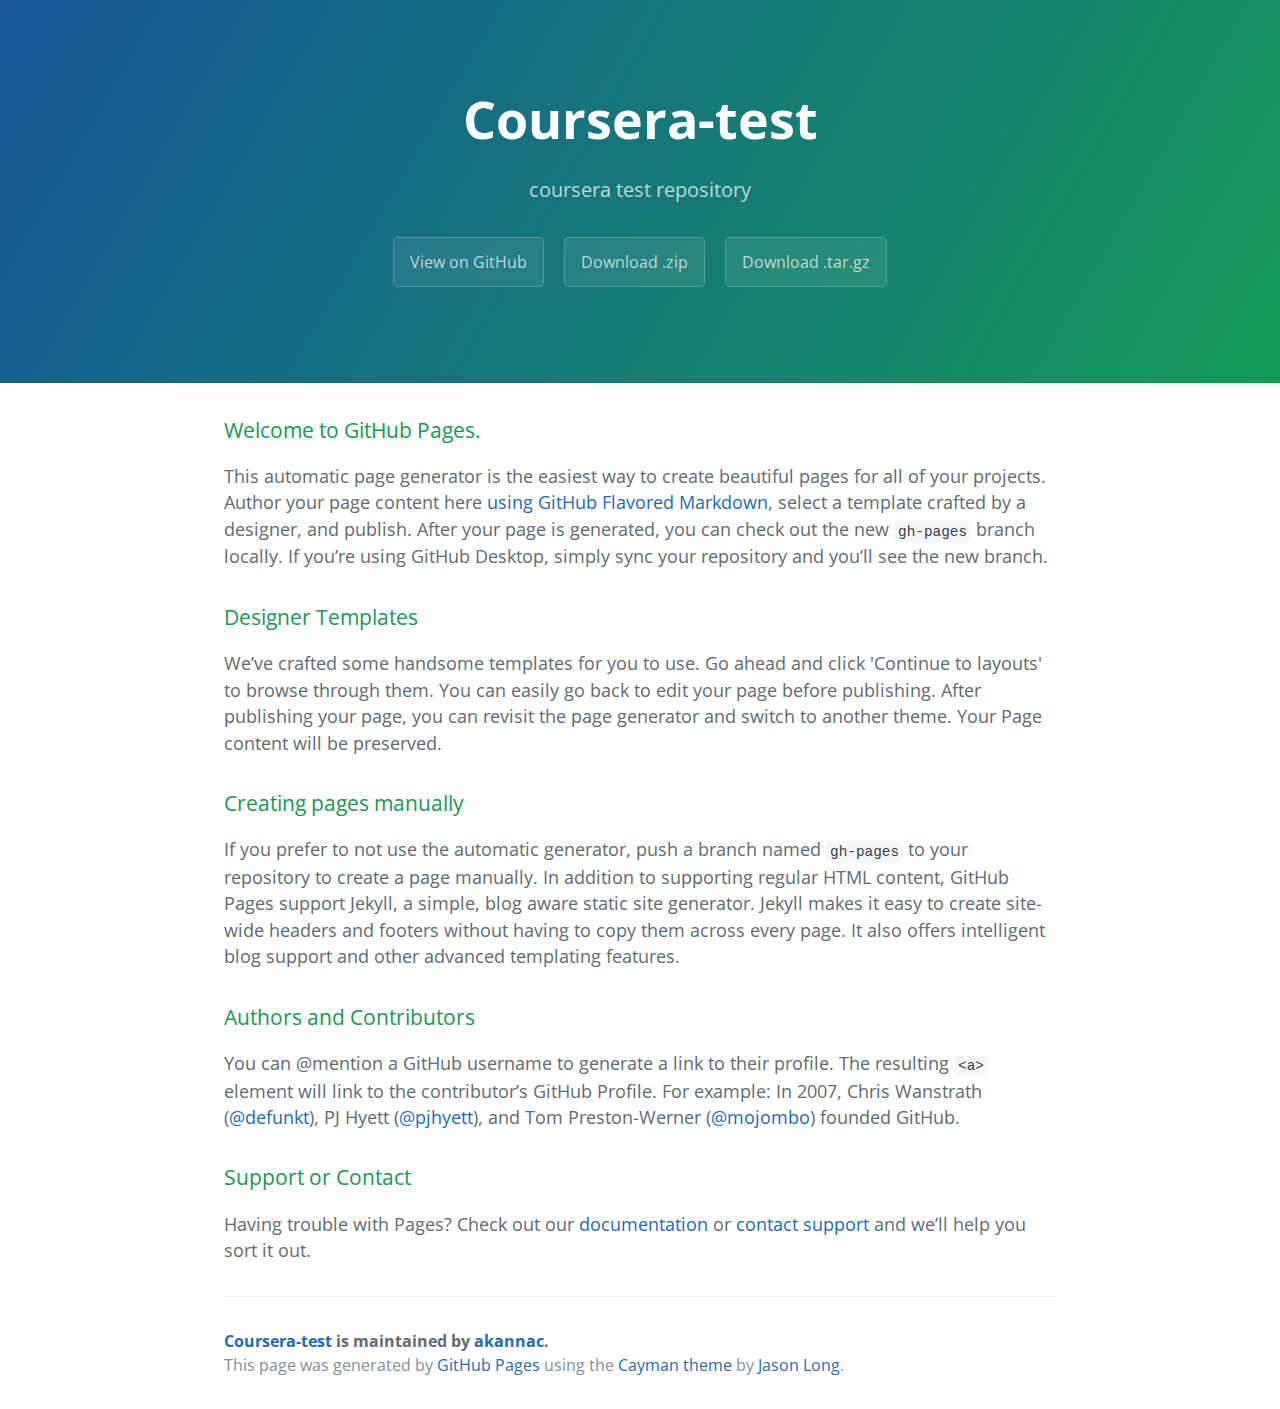
<file: index.html>
<!DOCTYPE html>
<html lang="en-us">
  <head>
    <meta charset="UTF-8">
    <title>Coursera-test by akannac</title>
    <meta name="viewport" content="width=device-width, initial-scale=1">
    <link rel="stylesheet" type="text/css" href="stylesheets/normalize.css" media="screen">
    <link href='https://fonts.googleapis.com/css?family=Open+Sans:400,700' rel='stylesheet' type='text/css'>
    <link rel="stylesheet" type="text/css" href="stylesheets/stylesheet.css" media="screen">
    <link rel="stylesheet" type="text/css" href="stylesheets/github-light.css" media="screen">
  </head>
  <body>
    <section class="page-header">
      <h1 class="project-name">Coursera-test</h1>
      <h2 class="project-tagline">coursera test repository</h2>
      <a href="https://github.com/akannac/coursera-test" class="btn">View on GitHub</a>
      <a href="https://github.com/akannac/coursera-test/zipball/master" class="btn">Download .zip</a>
      <a href="https://github.com/akannac/coursera-test/tarball/master" class="btn">Download .tar.gz</a>
    </section>

    <section class="main-content">
      <h3>
<a id="welcome-to-github-pages" class="anchor" href="#welcome-to-github-pages" aria-hidden="true"><span aria-hidden="true" class="octicon octicon-link"></span></a>Welcome to GitHub Pages.</h3>

<p>This automatic page generator is the easiest way to create beautiful pages for all of your projects. Author your page content here <a href="https://guides.github.com/features/mastering-markdown/">using GitHub Flavored Markdown</a>, select a template crafted by a designer, and publish. After your page is generated, you can check out the new <code>gh-pages</code> branch locally. If you’re using GitHub Desktop, simply sync your repository and you’ll see the new branch.</p>

<h3>
<a id="designer-templates" class="anchor" href="#designer-templates" aria-hidden="true"><span aria-hidden="true" class="octicon octicon-link"></span></a>Designer Templates</h3>

<p>We’ve crafted some handsome templates for you to use. Go ahead and click 'Continue to layouts' to browse through them. You can easily go back to edit your page before publishing. After publishing your page, you can revisit the page generator and switch to another theme. Your Page content will be preserved.</p>

<h3>
<a id="creating-pages-manually" class="anchor" href="#creating-pages-manually" aria-hidden="true"><span aria-hidden="true" class="octicon octicon-link"></span></a>Creating pages manually</h3>

<p>If you prefer to not use the automatic generator, push a branch named <code>gh-pages</code> to your repository to create a page manually. In addition to supporting regular HTML content, GitHub Pages support Jekyll, a simple, blog aware static site generator. Jekyll makes it easy to create site-wide headers and footers without having to copy them across every page. It also offers intelligent blog support and other advanced templating features.</p>

<h3>
<a id="authors-and-contributors" class="anchor" href="#authors-and-contributors" aria-hidden="true"><span aria-hidden="true" class="octicon octicon-link"></span></a>Authors and Contributors</h3>

<p>You can @mention a GitHub username to generate a link to their profile. The resulting <code>&lt;a&gt;</code> element will link to the contributor’s GitHub Profile. For example: In 2007, Chris Wanstrath (<a href="https://github.com/defunkt" class="user-mention">@defunkt</a>), PJ Hyett (<a href="https://github.com/pjhyett" class="user-mention">@pjhyett</a>), and Tom Preston-Werner (<a href="https://github.com/mojombo" class="user-mention">@mojombo</a>) founded GitHub.</p>

<h3>
<a id="support-or-contact" class="anchor" href="#support-or-contact" aria-hidden="true"><span aria-hidden="true" class="octicon octicon-link"></span></a>Support or Contact</h3>

<p>Having trouble with Pages? Check out our <a href="https://help.github.com/pages">documentation</a> or <a href="https://github.com/contact">contact support</a> and we’ll help you sort it out.</p>

      <footer class="site-footer">
        <span class="site-footer-owner"><a href="https://github.com/akannac/coursera-test">Coursera-test</a> is maintained by <a href="https://github.com/akannac">akannac</a>.</span>

        <span class="site-footer-credits">This page was generated by <a href="https://pages.github.com">GitHub Pages</a> using the <a href="https://github.com/jasonlong/cayman-theme">Cayman theme</a> by <a href="https://twitter.com/jasonlong">Jason Long</a>.</span>
      </footer>

    </section>

  
  </body>
</html>
</file>
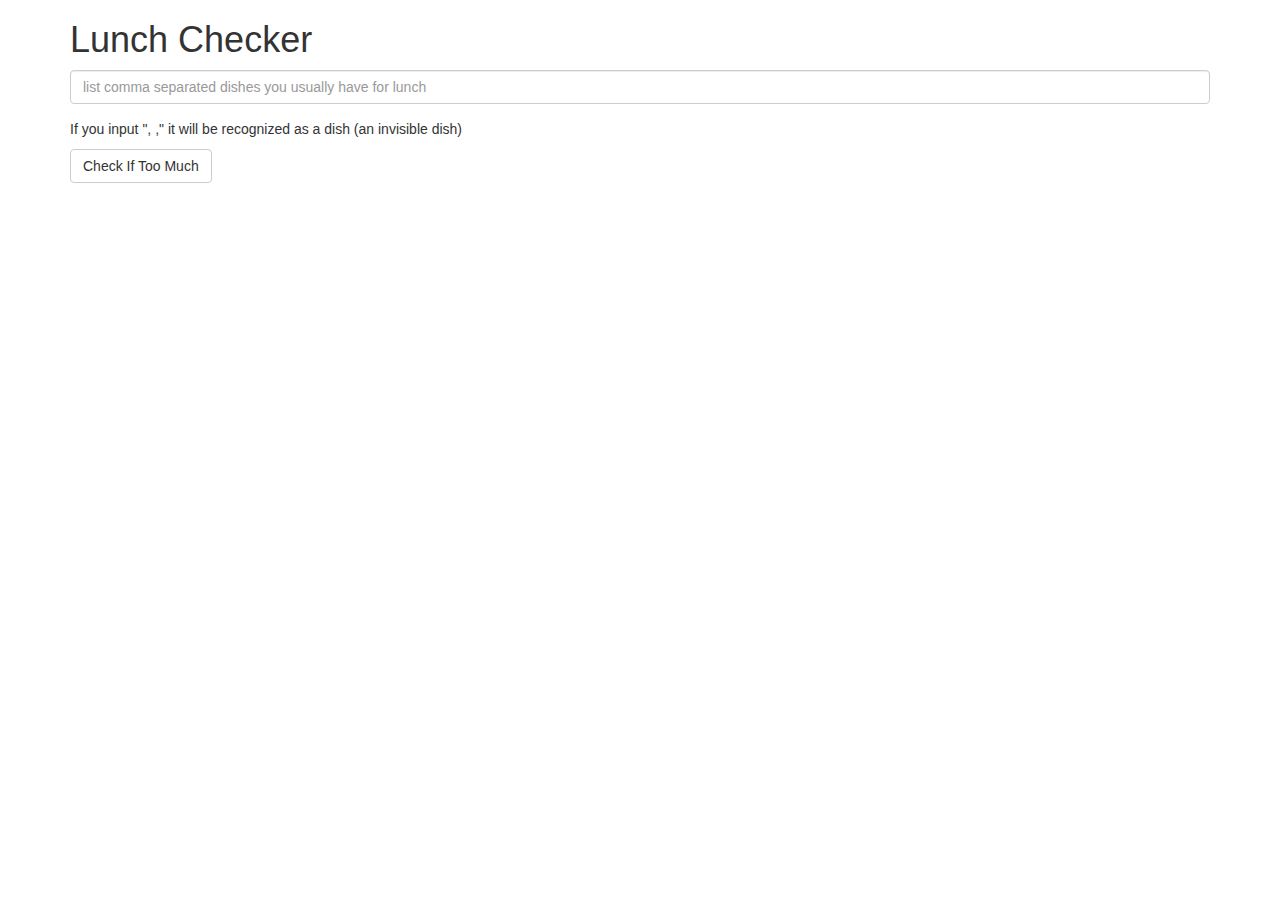
<file: angularJS/assignment1-starter-code/index.html>
<!doctype html>
<html lang="en" ng-app="LunchCheck">
  <head>
    <title>Lunch Checker</title>
    <meta name="viewport" content="width=device-width, initial-scale=1">
    <link rel="stylesheet" href="styles/bootstrap.min.css">
    <style>
      .message { font-size: 1.3em; font-weight: bold; }
    </style>
    <script src="angular.min.js"></script>
    <script src="app.js"></script>
  </head>
<body>
   <div class="container">
     <h1>Lunch Checker</h1>

     <div ng-controller="LunchCheckController">
         <div class="form-group">
             <input id="lunch-menu" type="text"
             placeholder="list comma separated dishes you usually have for lunch"
             class="form-control" ng-model="dishes">
         </div>
         <p>If you input ", ," it will be recognized as a dish (an invisible dish)</p>
         <div class="form-group">
             <button class="btn btn-default" ng-click="checkIfTooMuch()">Check If Too Much</button>
         </div>
         <div class="form-group message">
           {{ message }}
           <!-- Your message can go here. -->
         </div>
   </div>

</body>
</html>
</file>
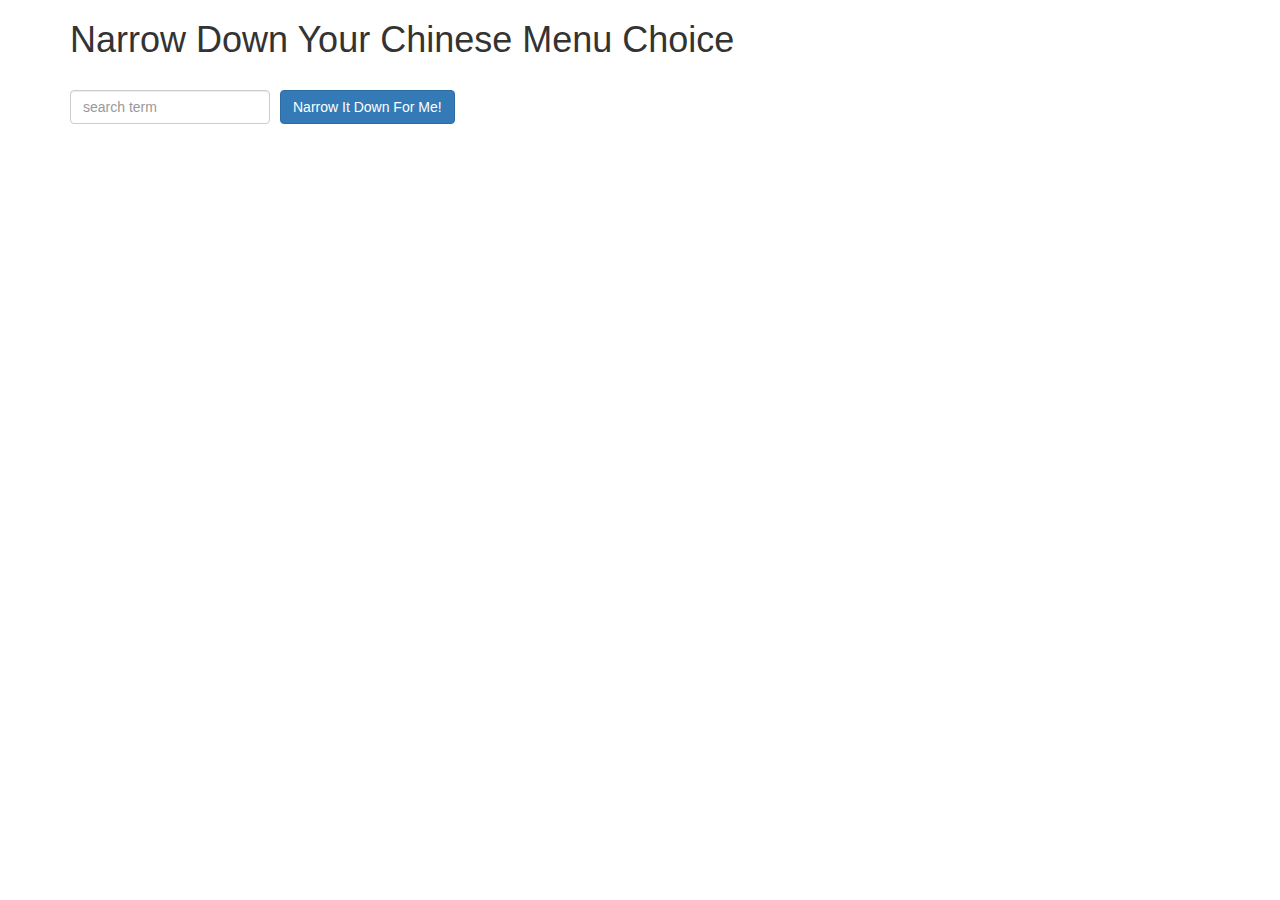
<file: angularJS/assignment3-starter-code/index.html>
<!doctype html>
<html lang="en" ng-app ='NarrowItDownApp'>
  <head>
    <title>Narrow Down Your Menu Choice</title>
    <meta name="viewport" content="width=device-width, initial-scale=1">
    <script src="angular.min.js"></script>
    <script src="app.js"></script>
    <link rel="stylesheet" href="styles/bootstrap.min.css">
    <link rel="stylesheet" href="styles/styles.css">
  </head>
<body>
   <div class="container" ng-controller ='NarrowItDownController as ctrl'>
    <h1>Narrow Down Your Chinese Menu Choice</h1>

    <div class="form-group">
      <input type="text" ng-model='ctrl.searchTerm' placeholder="search term" class="form-control">
    </div>
    <div class="form-group narrow-button">
      <button class="btn btn-primary" ng-click ='ctrl.getItems()'>Narrow It Down For Me!</button>
    </div>

    <!-- Bonus loader (see Bonus section of the assignment) -->
    <items-loader-indicator></items-loader-indicator>

    <!-- found-items should be implemented as a component -->
    <found-items class='list' items="ctrl.found" on-remove="ctrl.removeItem(index)" show-error='ctrl.showError'></found-items>
  </div>

</body>
</html>
</file>
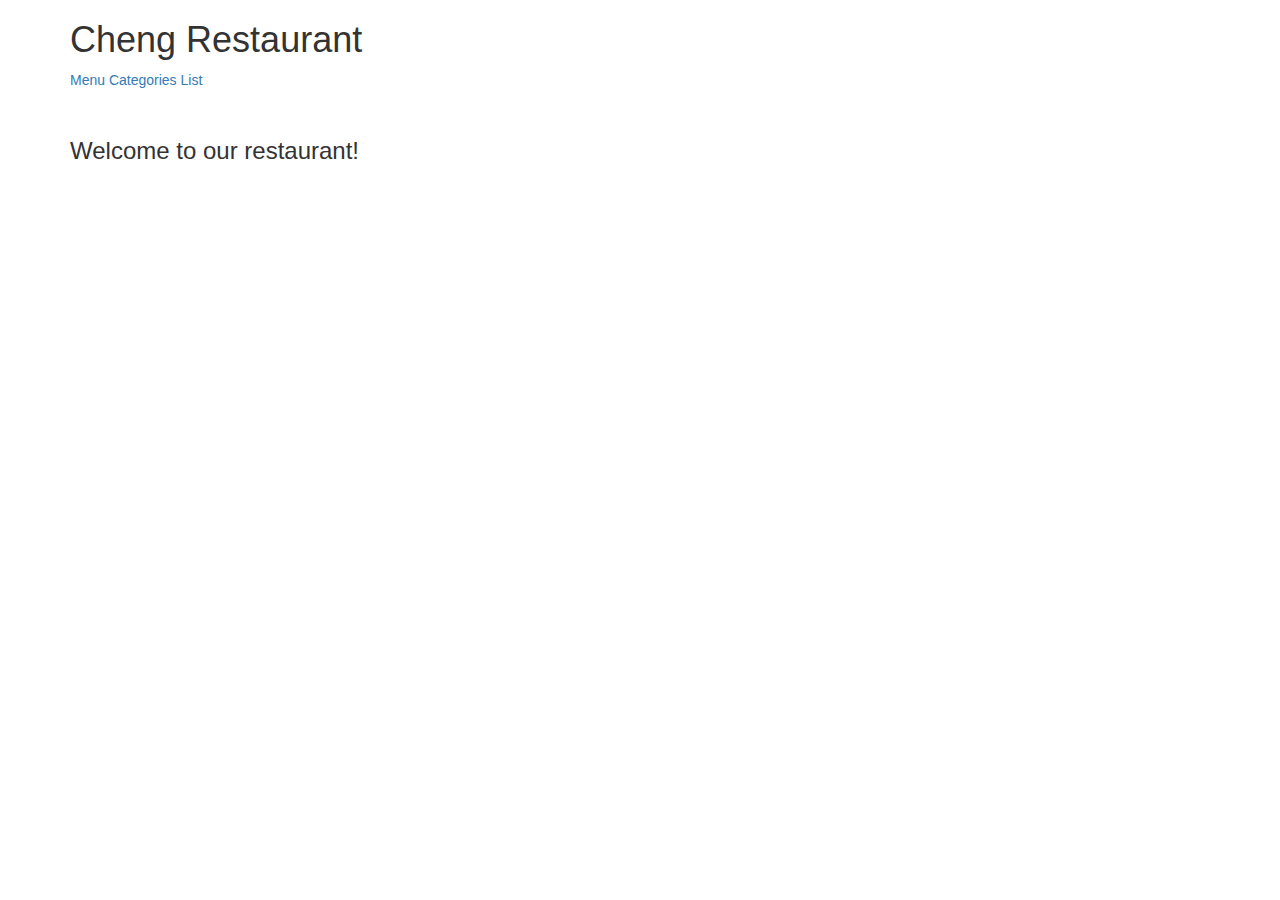
<file: angularJS/assignment4/index.html>
<!DOCTYPE html>
<html lang="en">
<head>
    <meta charset="UTF-8">
    <title>MenuApp</title>
    <link rel="stylesheet" href="css/bootstrap.min.css">
    <link rel="stylesheet" href="css/style.css">
</head>
<body ng-app="MenuApp">
<div class="container">
    <h1>
        Cheng Restaurant
        <loading-spinner></loading-spinner>
    </h1>

    <ui-view></ui-view>

    <!-- Libraries -->
    <script src="lib/angular.min.js"></script>
    <script src="lib/angular-ui-router.min.js"></script>

    <!-- Modules -->
    <script src="src/data.module.js"></script>
    <script src="src/menuapp.module.js"></script>
    <script src="src/spinner/spinner.module.js"></script>

    <!--Artifacts-->
    <script src="src/categories.component.js"></script>
    <script src="src/items.component.js"></script>
    <script src="src/category.controller.js"></script>
    <script src="src/items.controller.js"></script>
    <script src="src/menudata.service.js"></script>
    <script src="src/routes.js"></script>


    <!-- 'Spinner' module artifacts -->
    <script src="src/spinner/loadingspinner.component.js"></script>
</div>
</body>
</html>
</file>
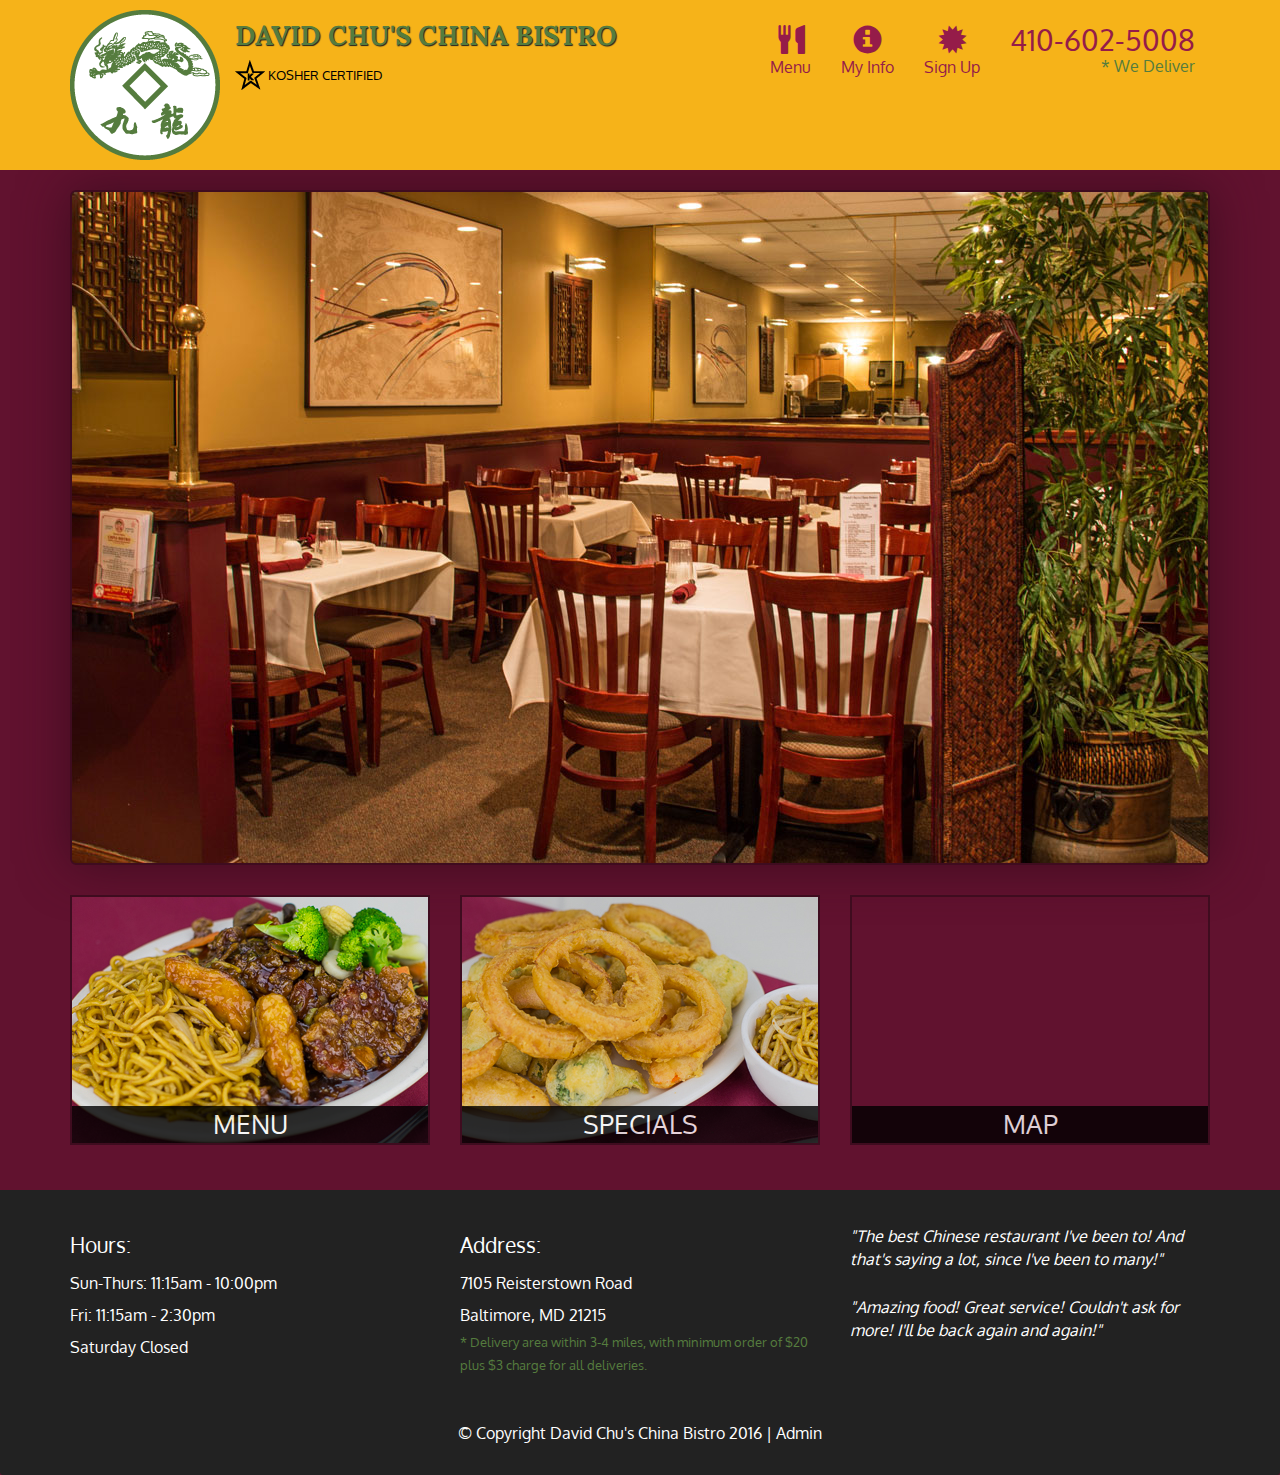
<file: angularJS/assignment5/index.html>
<!DOCTYPE html>
<html lang="en">
  <head>
    <meta charset="utf-8">
    <meta http-equiv="X-UA-Compatible" content="IE=edge">
    <meta name="viewport" content="width=device-width, initial-scale=1">
    <title>David Chu's China Bistro</title>
    <link rel="icon" href="images/restaurant-logo-favicon.png" type="image/png" sizes="16x16">
    <link href='https://fonts.googleapis.com/css?family=Oxygen:400,300,700' rel='stylesheet' type='text/css'>
    <link href='https://fonts.googleapis.com/css?family=Lora' rel='stylesheet' type='text/css'>
    <link rel="stylesheet" href="css/bootstrap.min.css">
    <link rel="stylesheet" href="css/restaurant.css">
    <link rel="stylesheet" href="css/common.css">
  </head>
  <body ng-app="restaurant" ng-strict-di>

    <!-- Fixed position loading indicator -->
    <loading class="loading-indicator"></loading>

    <header>
      <nav id="header-nav" class="navbar navbar-default">
        <div class="container">
          <div class="navbar-header">
            <a href="index.html" class="pull-left visible-md visible-lg">
              <div id="logo-img" alt="Logo image"></div>
            </a>

            <div class="navbar-brand">
              <a href="index.html"><h1>David Chu's China Bistro</h1></a>
              <p>
              <img src="images/star-k-logo.png" alt="Kosher certification">
              <span>Kosher Certified</span>
              </p>
            </div>

            <button id="navbarToggle" type="button" class="navbar-toggle collapsed" data-toggle="collapse" data-target="#collapsable-nav" aria-expanded="false">
              <span class="sr-only">Toggle navigation</span>
              <span class="icon-bar"></span>
              <span class="icon-bar"></span>
              <span class="icon-bar"></span>
            </button>
          </div>

          <div id="collapsable-nav" class="collapse navbar-collapse">
            <ul id="nav-list" class="nav navbar-nav navbar-right">
              <li id="navHomeButton" class="visible-xs">
                <a href="index.html">
                  <span class="glyphicon glyphicon-home"></span> Home</a>
              </li>
              <li id="navMenuButton" ui-sref-active="active">
                <a ui-sref="public.menu">
                  <span class="glyphicon glyphicon-cutlery"></span><br class="hidden-xs"> Menu</a>
              </li>
              <li>
                <a ui-sref="public.myinfo">
                  <span class="glyphicon glyphicon-info-sign"></span><br class="hidden-xs"> My Info</a>
              </li>
              <li>
                <a ui-sref="public.signup">
                  <span class="glyphicon glyphicon-certificate"></span><br class="hidden-xs"> Sign Up</a>
              </li>
              <li id="phone" class="hidden-xs">
                <a href="tel:410-602-5008">
                  <span>410-602-5008</span></a><div>* We Deliver</div>
              </li>
            </ul><!-- #nav-list -->
          </div><!-- .collapse .navbar-collapse -->
        </div><!-- .container -->
      </nav><!-- #header-nav -->
    </header>

    <div id="call-btn" class="visible-xs">
      <a class="btn" href="tel:410-602-5008">
        <span class="glyphicon glyphicon-earphone"></span>
        410-602-5008
      </a>
    </div>
    <div id="xs-deliver" class="text-center visible-xs">* We Deliver</div>

    <ui-view>
      <div class="text-center initial-loading">
        <h2>Loading Site...</h2>
      </div>
    </ui-view>

    <footer class="panel-footer">
      <div class="container">
        <div class="row">
          <section id="hours" class="col-sm-4">
            <span>Hours:</span><br>
            Sun-Thurs: 11:15am - 10:00pm<br>
            Fri: 11:15am - 2:30pm<br>
            Saturday Closed
            <hr class="visible-xs">
          </section>
          <section id="address" class="col-sm-4">
            <span>Address:</span><br>
            7105 Reisterstown Road<br>
            Baltimore, MD 21215
            <p>* Delivery area within 3-4 miles, with minimum order of $20 plus $3 charge for all deliveries.</p>
            <hr class="visible-xs">
          </section>
          <section id="testimonials" class="col-sm-4">
            <p>"The best Chinese restaurant I've been to! And that's saying a lot, since I've been to many!"</p>
            <p>"Amazing food! Great service! Couldn't ask for more! I'll be back again and again!"</p>
          </section>
        </div>
        <div class="text-center">
          &copy; Copyright David Chu's China Bistro 2016 |
          <a ui-sref="admin.auth">Admin</a></div>
      </div>
    </footer>

    <!-- Libs -->
    <script src="lib/jquery-2.1.4.min.js"></script>
    <script src="lib/bootstrap.min.js"></script>
    <script src="lib/angular.min.js"></script>
    <script src="lib/angular-ui-router.min.js"></script>
    <script src="lib/ng-file-upload/ng-file-upload-shim.min.js"></script>
    <script src="lib/ng-file-upload/ng-file-upload.min.js"></script>

    <!-- Main Restaurant Module -->
    <script src="src/restaurant.module.js"></script>

    <!-- Common Module -->
    <script src="src/common/common.module.js"></script>
    <script src="src/common/loading/loading.component.js"></script>
    <script src="src/common/loading/loading.interceptor.js"></script>
    <script src="src/common/menu.service.js"></script>

    <!-- Public Module -->
    <script src="src/public/public.module.js"></script>
    <script src="src/public/public.routes.js"></script>
    <script src="src/public/menu/menu.controller.js"></script>
    <script src="src/public/menu-category/menu-category.component.js"></script>
    <script src="src/public/menu-items/menu-items.controller.js"></script>
    <script src="src/public/menu-item/menu-item.component.js"></script>

    <!-- ADMIN SITE -->
    <!-- <script src="src/admin/admin.module.js"></script>
    <script src="src/admin/admin.routes.js"></script>
    <script src="src/admin/admin-auth/admin-auth.controller.js"></script>
    <script src="src/admin/services/login.service.js"></script>
    <script src="src/admin/services/current-user.service.js"></script>
    <script src="src/admin/services/authredirector.service.js"></script>
    <script src="src/admin/auth.interceptor.js"></script>
    <script src="src/admin/login/login.controller.js"></script>
    <script src="src/admin/category/category-list.component.js"></script>
    <script src="src/admin/category/category-items.controller.js"></script>
    <script src="src/admin/menu-item/menu-item-edit.controller.js"></script>
    <script src="src/admin/menu-item/menu-item-admin.component.js"></script> -->


  </body>

</html>
</file>
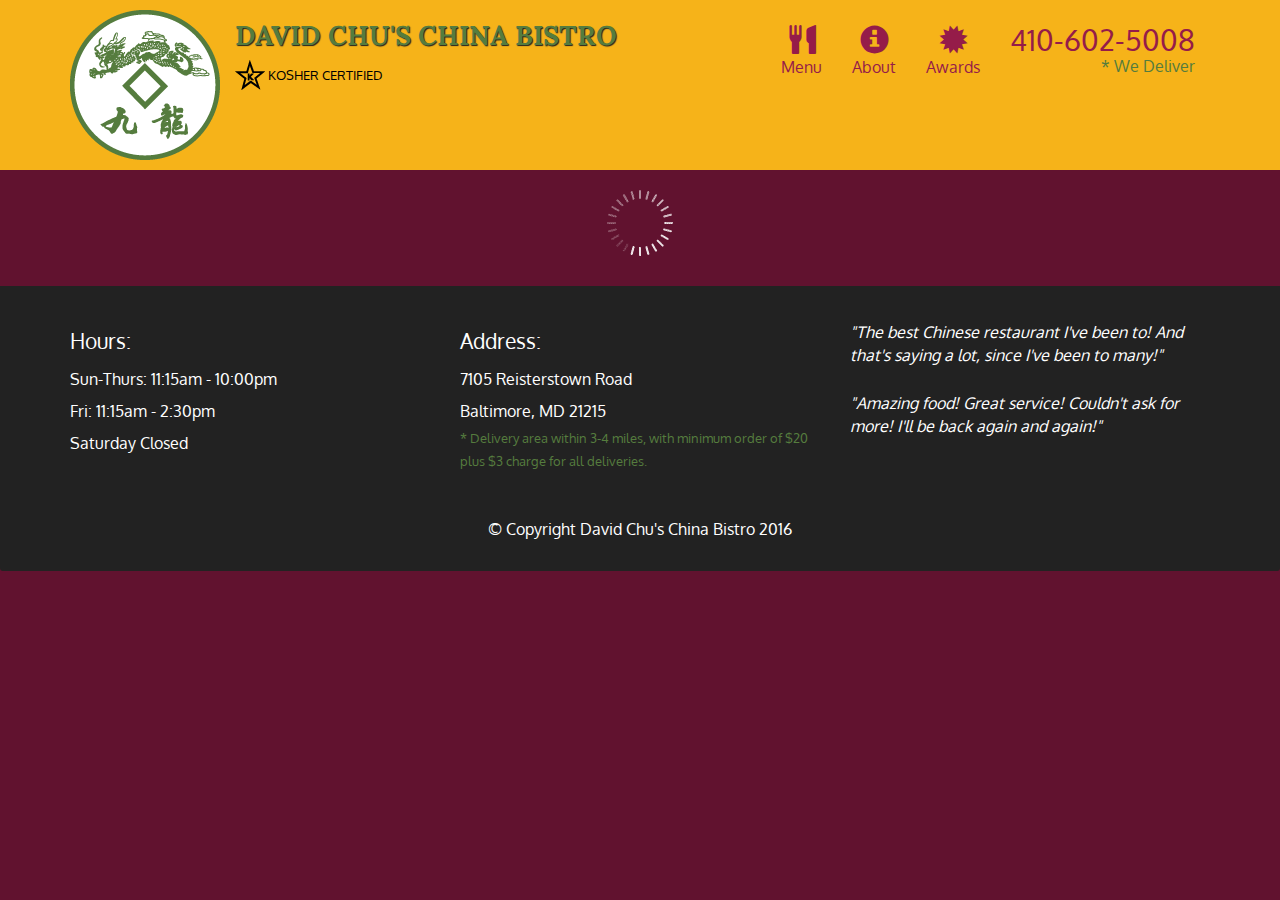
<file: learn/assignment5/index.html>
<!doctype html>
<html lang="en">
  <head>
    <meta charset="utf-8">
    <meta http-equiv="X-UA-Compatible" content="IE=edge">
    <meta name="viewport" content="width=device-width, initial-scale=1">
    <title>David Chu's China Bistro</title>
    <link rel="stylesheet" href="css/bootstrap.min.css">
    <link rel="stylesheet" href="css/styles.css">
    <link href='https://fonts.googleapis.com/css?family=Oxygen:400,300,700' rel='stylesheet' type='text/css'>
    <link href='https://fonts.googleapis.com/css?family=Lora' rel='stylesheet' type='text/css'>
  </head>
<body>
  <header>
    <nav id="header-nav" class="navbar navbar-default">
      <div class="container">
        <div class="navbar-header">
          <a href="index.html" class="pull-left visible-md visible-lg">
            <div id="logo-img" alt="Logo image"></div>
          </a>

          <div class="navbar-brand">
            <a href="index.html"><h1>David Chu's China Bistro</h1></a>
            <p>
              <img src="images/star-k-logo.png" alt="Kosher certification">
              <span>Kosher Certified</span>
            </p>
          </div>

          <button id="navbarToggle" type="button" class="navbar-toggle collapsed" data-toggle="collapse" data-target="#collapsable-nav" aria-expanded="false">
            <span class="sr-only">Toggle navigation</span>
            <span class="icon-bar"></span>
            <span class="icon-bar"></span>
            <span class="icon-bar"></span>
          </button>
        </div>
        
        <div id="collapsable-nav" class="collapse navbar-collapse">
           <ul id="nav-list" class="nav navbar-nav navbar-right">
            <li id="navHomeButton" class="visible-xs active">
              <a href="index.html">
                <span class="glyphicon glyphicon-home"></span> Home</a>
            </li>
            <li id="navMenuButton">
              <a href="#" onclick="$dc.loadMenuCategories();">
                <span class="glyphicon glyphicon-cutlery"></span><br class="hidden-xs"> Menu</a>
            </li>
            <li>
              <a href="#">
                <span class="glyphicon glyphicon-info-sign"></span><br class="hidden-xs"> About</a>
            </li>
            <li>
              <a href="#">
                <span class="glyphicon glyphicon-certificate"></span><br class="hidden-xs"> Awards</a>
            </li>
            <li id="phone" class="hidden-xs">
              <a href="tel:410-602-5008">
                <span>410-602-5008</span></a><div>* We Deliver</div>
            </li>
          </ul><!-- #nav-list -->
        </div><!-- .collapse .navbar-collapse -->
      </div><!-- .container -->
    </nav><!-- #header-nav -->
  </header>

  <div id="call-btn" class="visible-xs">
    <a class="btn" href="tel:410-602-5008">
    <span class="glyphicon glyphicon-earphone"></span>
    410-602-5008
    </a>
  </div>
  <div id="xs-deliver" class="text-center visible-xs">* We Deliver</div>

  <div id="main-content" class="container"></div>

  <footer class="panel-footer">
    <div class="container">
      <div class="row">
        <section id="hours" class="col-sm-4">
          <span>Hours:</span><br>
          Sun-Thurs: 11:15am - 10:00pm<br>
          Fri: 11:15am - 2:30pm<br>
          Saturday Closed
          <hr class="visible-xs">
        </section>
        <section id="address" class="col-sm-4">
          <span>Address:</span><br>
          7105 Reisterstown Road<br>
          Baltimore, MD 21215
          <p>* Delivery area within 3-4 miles, with minimum order of $20 plus $3 charge for all deliveries.</p>
          <hr class="visible-xs">
        </section>
        <section id="testimonials" class="col-sm-4">
          <p>"The best Chinese restaurant I've been to! And that's saying a lot, since I've been to many!"</p>
          <p>"Amazing food! Great service! Couldn't ask for more! I'll be back again and again!"</p>
        </section>
      </div>
      <div class="text-center">&copy; Copyright David Chu's China Bistro 2016</div>
    </div>
  </footer>

  <!-- jQuery (Bootstrap JS plugins depend on it) -->
  <script src="js/jquery-2.1.4.min.js"></script>
  <script src="js/bootstrap.min.js"></script>
  <script src="js/ajax-utils.js"></script>
  <script src="js/script.js"></script>
</body>
</html>
</file>
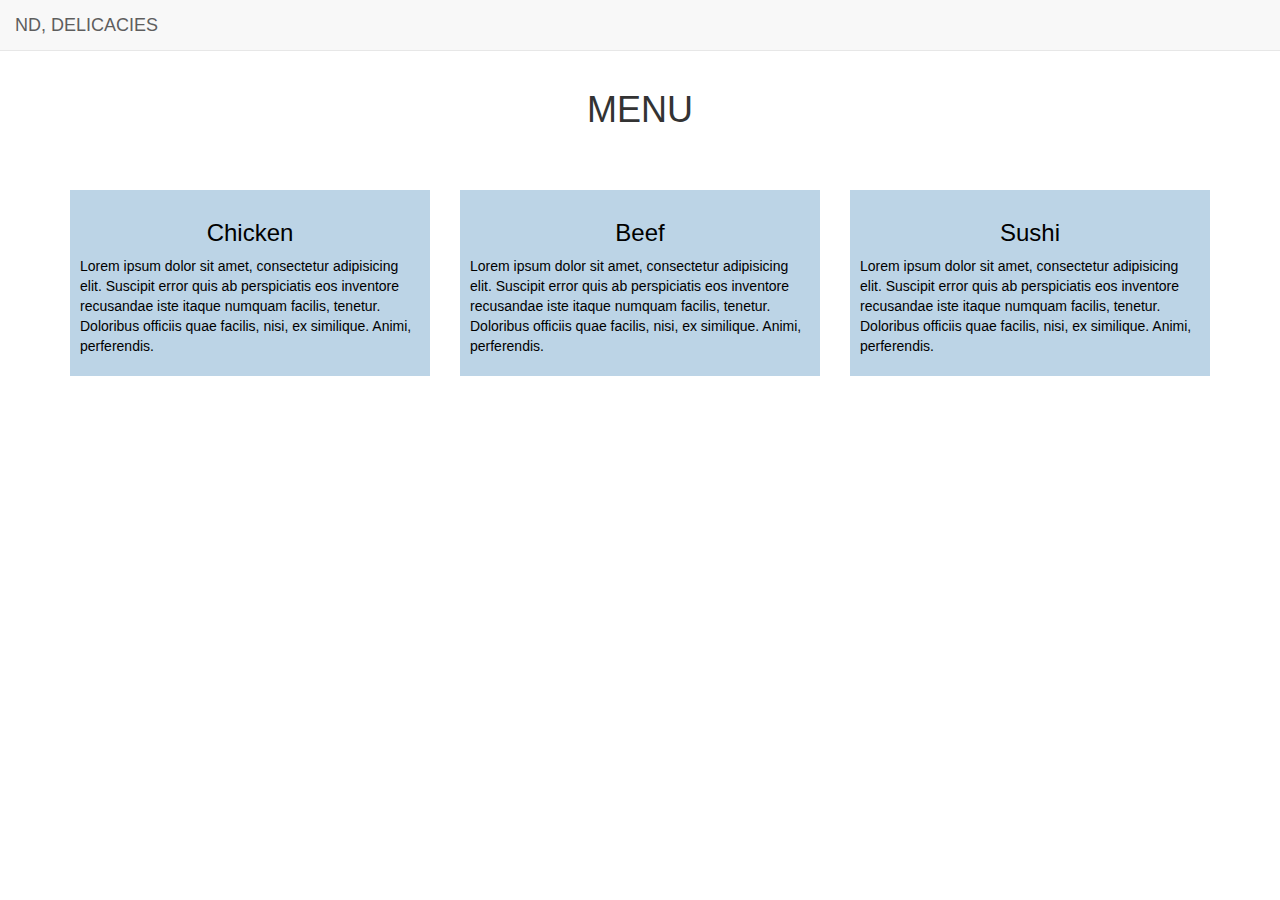
<file: learning/mod3_solution/index.html>
<!DOCTYPE html>
<html lang="en">
  <head>
    <meta charset="utf-8">
    <meta http-equiv="X-UA-Compatible" content="IE=edge">
    <meta name="viewport" content="width=device-width, initial-scale=1">
    <!-- The above 3 meta tags *must* come first in the head; any other head content must come *after* these tags -->
    <title>FOOD RESTURANT</title>

    <!-- Latest compiled and minified CSS -->
    <link rel="stylesheet" href="https://maxcdn.bootstrapcdn.com/bootstrap/3.3.6/css/bootstrap.min.css">
    <link rel="stylesheet" type="text/css" href="css_file/styles.css" media="screen">    
  </head>
  <body>
    <header>
     <nav class="navbar navbar-default navbar-fixed-top">
      <div class="container-fluid">
        <!-- Brand and toggle get grouped for better mobile display -->
        <div class="navbar-header">
          <button type="button" class="navbar-toggle collapsed visible-xs-block" data-toggle="collapse" data-target="#nav-list" aria-expanded="false">
            <span class="sr-only">Menu</span>
            <span class="icon-bar"></span>
            <span class="icon-bar"></span>
            <span class="icon-bar"></span>
          </button>
          <a class="navbar-brand" href="#">ND, DELICACIES</a>
        </div>

        <!-- Collect the nav links, forms, and other content for toggling -->
        <div class="collapse navbar-collapse" id="nav-list">
          <ul class="nav navbar-nav navbar-right visible-xs-block">
            <li><a href="#chicken">Chicken</a></li>
            <li><a href="#beef">Beef</a></li>
            <li><a href="#sushi">Sushi</a></li>
          </ul>
        </div><!-- /.navbar-collapse -->
      </div><!-- /.container-fluid -->
    </nav>
    </header>    
    <div class="container" id='header'>
      <h1 class='text-center'>MENU</h1>
    </div>
    <div class="container" id='chicken'>
      <div class="row">
        <div class="col-md-4 col-sm-6 col-xs-12">
          <div class="card">
            <h3 class='card-header'>Chicken</h3>
            <p>Lorem ipsum dolor sit amet, consectetur adipisicing elit. Suscipit error quis ab perspiciatis eos inventore recusandae iste itaque numquam facilis, tenetur. Doloribus officiis quae facilis, nisi, ex similique. Animi, perferendis. </p>
          </div>
        </div>
        <div class="col-md-4 col-sm-6 col-xs-12">
          <div class="card" id='beef'>
            <h3 class='card-header'>Beef</h3>
            <p>Lorem ipsum dolor sit amet, consectetur adipisicing elit. Suscipit error quis ab perspiciatis eos inventore recusandae iste itaque numquam facilis, tenetur. Doloribus officiis quae facilis, nisi, ex similique. Animi, perferendis. </p>
          </div>
        </div>
        <div class="col-md-4 col-sm-12 col-xs-12">
          <div class="card" id='sushi'>
            <h3 class='card-header'>Sushi</h3>
            <p>Lorem ipsum dolor sit amet, consectetur adipisicing elit. Suscipit error quis ab perspiciatis eos inventore recusandae iste itaque numquam facilis, tenetur. Doloribus officiis quae facilis, nisi, ex similique. Animi, perferendis. </p>
          </div>
        </div>                
      </div>
    </div>

    <!-- jQuery (necessary for Bootstrap's JavaScript plugins) -->
    <script src="https://ajax.googleapis.com/ajax/libs/jquery/1.11.3/jquery.min.js"></script>
    <!-- Latest compiled and minified JavaScript -->
    <script src="https://maxcdn.bootstrapcdn.com/bootstrap/3.3.6/js/bootstrap.min.js" integrity="sha384-0mSbJDEHialfmuBBQP6A4Qrprq5OVfW37PRR3j5ELqxss1yVqOtnepnHVP9aJ7xS" crossorigin="anonymous"></script>
  </body>
</html>
</file>
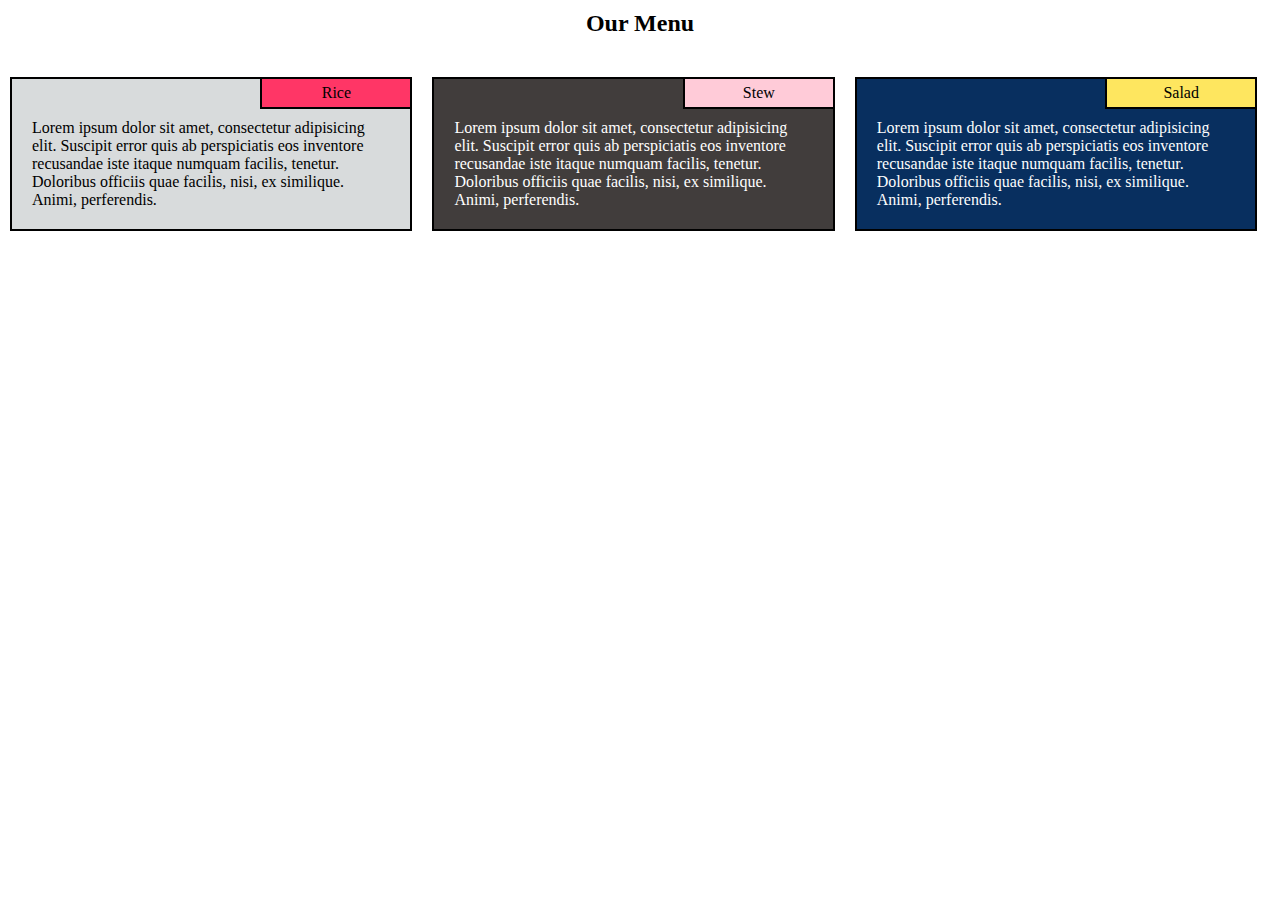
<file: learning/module2_solution_css/index.html>
<html>
<head>
	<meta charset="utf-8">
	<meta name="viewport" content="width=device-width, initial-scale=1">
	<title>Our Menu</title>
	<link rel="stylesheet" type="text/css" href="css_file/style.css" media="screen">
</head>
<body>
	<div class='container'>
		<h2 class='header-title'>Our Menu</h2>
		<div class="row">
			<div class="card col-lg-4 col-md-6 col-sm-12">
				<div class='card-body grey'>
					<p class="tag red">Rice</p>
					<p class="content">
						Lorem ipsum dolor sit amet, consectetur adipisicing elit. Suscipit error quis ab perspiciatis eos inventore recusandae iste itaque numquam facilis, tenetur. Doloribus officiis quae facilis, nisi, ex similique. Animi, perferendis.
					<p>					
				</div>
			</div>
			<div class="card col-lg-4 col-md-6 col-sm-12">
				<div class="card-body black">
					<p class="tag pink">Stew</p>
					<p class="content black-text">
						Lorem ipsum dolor sit amet, consectetur adipisicing elit. Suscipit error quis ab perspiciatis eos inventore recusandae iste itaque numquam facilis, tenetur. Doloribus officiis quae facilis, nisi, ex similique. Animi, perferendis.  
					</p>					
				</div>
			</div>
			<div class="card col-lg-4 col-md-12 col-sm-12">
				<div class='card-body dark-blue dark-blue-border'>
					<p class="tag gold dark-blue-border">Salad</p>
					<p class="content dark-blue-text">
						Lorem ipsum dolor sit amet, consectetur adipisicing elit. Suscipit error quis ab perspiciatis eos inventore recusandae iste itaque numquam facilis, tenetur. Doloribus officiis quae facilis, nisi, ex similique. Animi, perferendis. 				
					</p>					
				</div>
			</div>
		</div>
	</div>
</body>
</html>
</file>
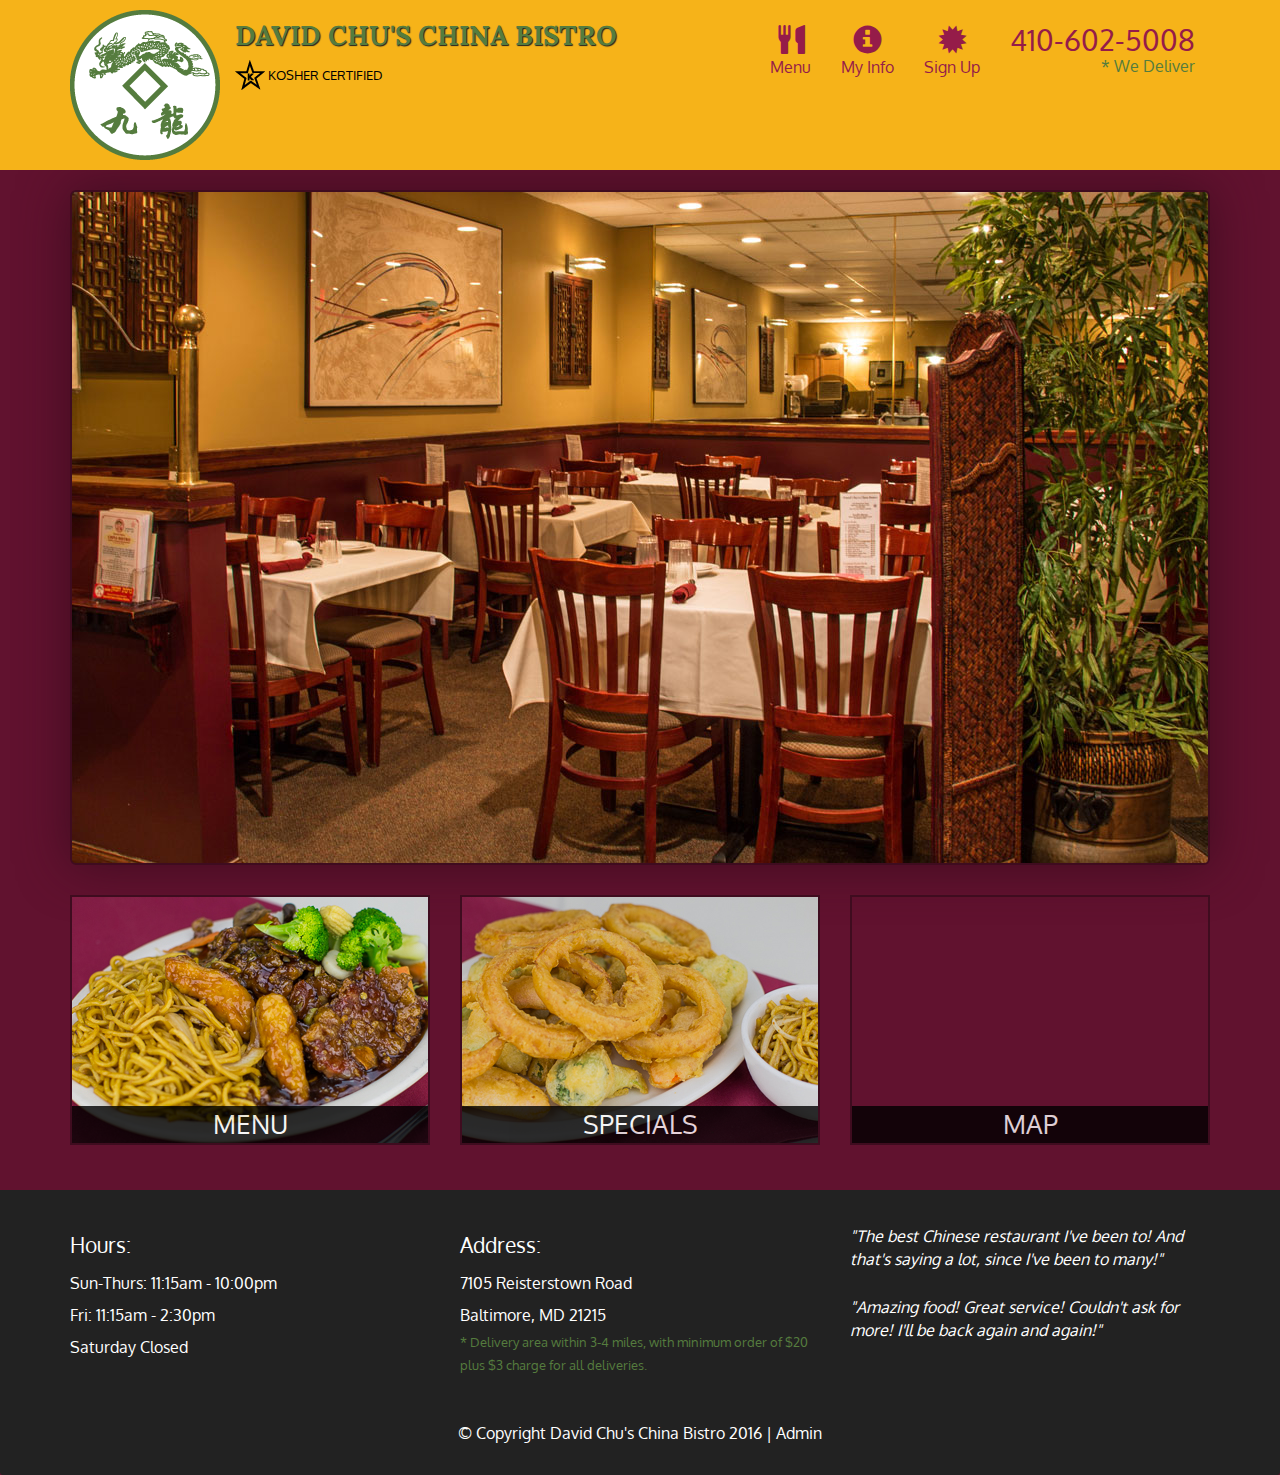
<file: angularJS/assignment5/mod5-soln/index.html>
<!DOCTYPE html>
<html lang="en">
  <head>
    <meta charset="utf-8">
    <meta http-equiv="X-UA-Compatible" content="IE=edge">
    <meta name="viewport" content="width=device-width, initial-scale=1">
    <title>David Chu's China Bistro</title>
    <link href='https://fonts.googleapis.com/css?family=Oxygen:400,300,700' rel='stylesheet' type='text/css'>
    <link href='https://fonts.googleapis.com/css?family=Lora' rel='stylesheet' type='text/css'>
    <link rel="stylesheet" href="css/bootstrap.min.css">
    <link rel="stylesheet" href="css/restaurant.css">
    <link rel="stylesheet" href="css/common.css">
  </head>
  <body ng-app="restaurant" ng-strict-di>

    <!-- Fixed position loading indicator -->
    <loading class="loading-indicator"></loading>

    <header>
      <nav id="header-nav" class="navbar navbar-default">
        <div class="container">
          <div class="navbar-header">
            <a href="index.html" class="pull-left visible-md visible-lg">
              <div id="logo-img" alt="Logo image"></div>
            </a>

            <div class="navbar-brand">
              <a href="index.html"><h1>David Chu's China Bistro</h1></a>
              <p>
              <img src="images/star-k-logo.png" alt="Kosher certification">
              <span>Kosher Certified</span>
              </p>
            </div>

            <button id="navbarToggle" type="button" class="navbar-toggle collapsed" data-toggle="collapse" data-target="#collapsable-nav" aria-expanded="false">
              <span class="sr-only">Toggle navigation</span>
              <span class="icon-bar"></span>
              <span class="icon-bar"></span>
              <span class="icon-bar"></span>
            </button>
          </div>

          <div id="collapsable-nav" class="collapse navbar-collapse">
            <ul id="nav-list" class="nav navbar-nav navbar-right">
              <li id="navHomeButton" class="visible-xs">
                <a href="index.html">
                  <span class="glyphicon glyphicon-home"></span> Home</a>
              </li>
              <li id="navMenuButton" ui-sref-active="active">
                <a ui-sref="public.menu">
                  <span class="glyphicon glyphicon-cutlery"></span><br class="hidden-xs"> Menu</a>
              </li>
              <li ui-sref-active="active">
                <a ui-sref="public.myinfo">
                  <span class="glyphicon glyphicon-info-sign"></span><br class="hidden-xs"> My Info</a>
              </li>
              <li ui-sref-active="active">
                <a ui-sref="public.signup">
                  <span class="glyphicon glyphicon-certificate"></span><br class="hidden-xs"> Sign Up</a>
              </li>
              <li id="phone" class="hidden-xs">
                <a href="tel:410-602-5008">
                  <span>410-602-5008</span></a><div>* We Deliver</div>
              </li>
            </ul><!-- #nav-list -->
          </div><!-- .collapse .navbar-collapse -->
        </div><!-- .container -->
      </nav><!-- #header-nav -->
    </header>

    <div id="call-btn" class="visible-xs">
      <a class="btn" href="tel:410-602-5008">
        <span class="glyphicon glyphicon-earphone"></span>
        410-602-5008
      </a>
    </div>
    <div id="xs-deliver" class="text-center visible-xs">* We Deliver</div>

    <ui-view>
      <div class="text-center initial-loading">
        <h2>Loading Site...</h2>
      </div>
    </ui-view>

    <footer class="panel-footer">
      <div class="container">
        <div class="row">
          <section id="hours" class="col-sm-4">
            <span>Hours:</span><br>
            Sun-Thurs: 11:15am - 10:00pm<br>
            Fri: 11:15am - 2:30pm<br>
            Saturday Closed
            <hr class="visible-xs">
          </section>
          <section id="address" class="col-sm-4">
            <span>Address:</span><br>
            7105 Reisterstown Road<br>
            Baltimore, MD 21215
            <p>* Delivery area within 3-4 miles, with minimum order of $20 plus $3 charge for all deliveries.</p>
            <hr class="visible-xs">
          </section>
          <section id="testimonials" class="col-sm-4">
            <p>"The best Chinese restaurant I've been to! And that's saying a lot, since I've been to many!"</p>
            <p>"Amazing food! Great service! Couldn't ask for more! I'll be back again and again!"</p>
          </section>
        </div>
        <div class="text-center">
          &copy; Copyright David Chu's China Bistro 2016 |
          <a ui-sref="admin.auth">Admin</a></div>
      </div>
    </footer>

    <!-- Libs -->
    <script src="lib/jquery-2.1.4.min.js"></script>
    <script src="lib/bootstrap.min.js"></script>
    <script src="lib/angular.min.js"></script>
    <script src="lib/angular-ui-router.min.js"></script>

    <!-- Main Restaurant Module -->
    <script src="src/restaurant.module.js"></script>

    <!-- Common Module -->
    <script src="src/common/common.module.js"></script>
    <script src="src/common/loading/loading.component.js"></script>
    <script src="src/common/loading/loading.interceptor.js"></script>
    <script src="src/common/menu.service.js"></script>
    <script src="src/common/myinfo.service.js"></script>

    <!-- Public Module -->
    <script src="src/public/public.module.js"></script>
    <script src="src/public/public.routes.js"></script>
    <script src="src/public/menu/menu.controller.js"></script>
    <script src="src/public/menu-category/menu-category.component.js"></script>
    <script src="src/public/menu-items/menu-items.controller.js"></script>
    <script src="src/public/menu-item/menu-item.component.js"></script>
    <script src="src/public/signup/signup.controller.js"></script>
    <script src="src/public/myinfo/myinfo.controller.js"></script>

    <!-- ADMIN SITE -->

    <!--Application files -->

  </body>

</html>
</file>
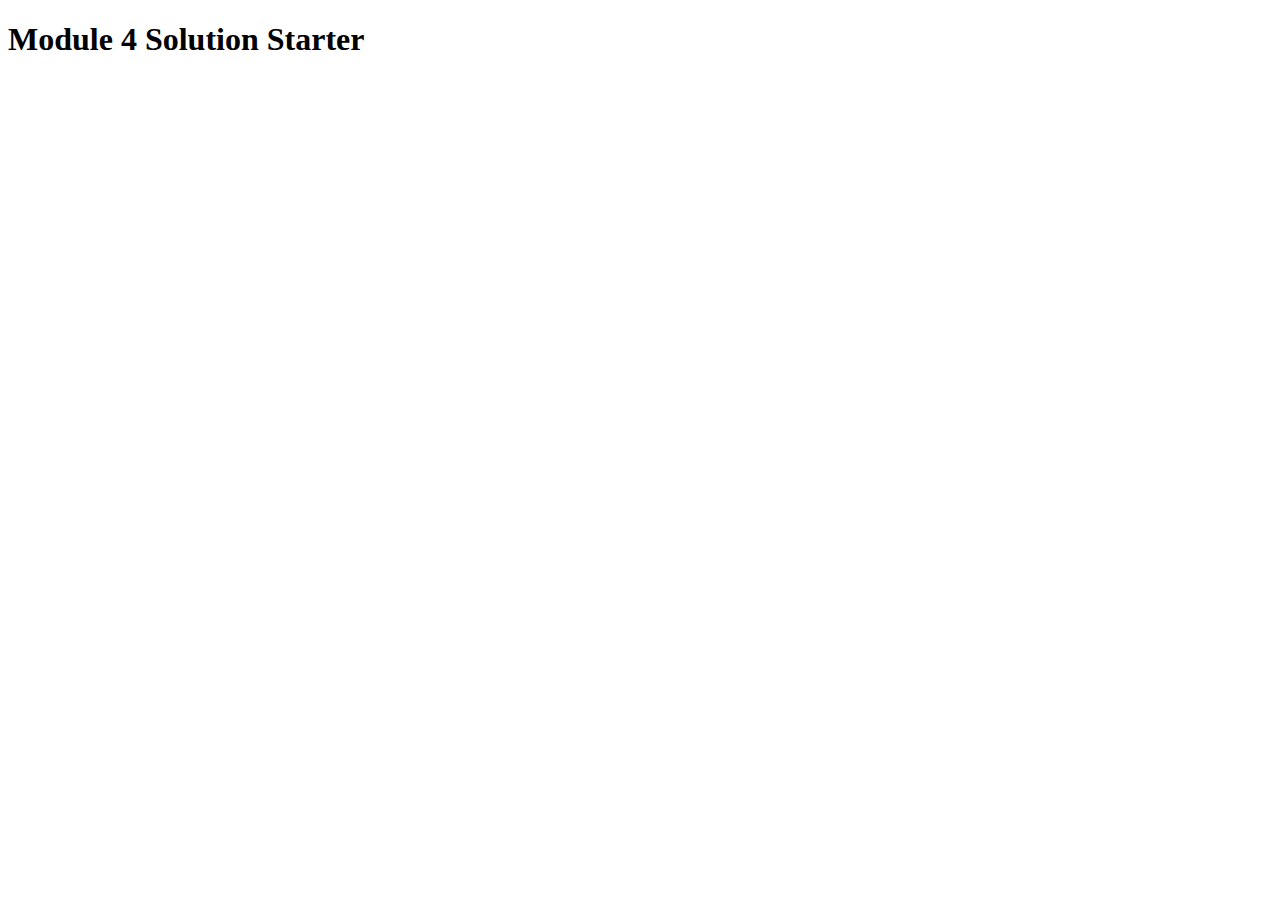
<file: learn/assignment4-solution-starter/easier/index.html>
<!DOCTYPE html>
<html>
<head>
  <meta charset="utf-8">
  <title>Module 4 Solution Starter</title>
  <script src="SpeakHello.js"></script>
  <script src="SpeakGoodBye.js"></script>
  <script src="script.js"></script>
</head>
<body>
  <h1>Module 4 Solution Starter</h1>
</body>
</html>
</file>
<file: stylesheets/stylesheet.css>
* {
  box-sizing: border-box; }

body {
  padding: 0;
  margin: 0;
  font-family: "Open Sans", "Helvetica Neue", Helvetica, Arial, sans-serif;
  font-size: 16px;
  line-height: 1.5;
  color: #606c71; }

a {
  color: #1e6bb8;
  text-decoration: none; }
  a:hover {
    text-decoration: underline; }

.btn {
  display: inline-block;
  margin-bottom: 1rem;
  color: rgba(255, 255, 255, 0.7);
  background-color: rgba(255, 255, 255, 0.08);
  border-color: rgba(255, 255, 255, 0.2);
  border-style: solid;
  border-width: 1px;
  border-radius: 0.3rem;
  transition: color 0.2s, background-color 0.2s, border-color 0.2s; }
  .btn + .btn {
    margin-left: 1rem; }

.btn:hover {
  color: rgba(255, 255, 255, 0.8);
  text-decoration: none;
  background-color: rgba(255, 255, 255, 0.2);
  border-color: rgba(255, 255, 255, 0.3); }

@media screen and (min-width: 64em) {
  .btn {
    padding: 0.75rem 1rem; } }

@media screen and (min-width: 42em) and (max-width: 64em) {
  .btn {
    padding: 0.6rem 0.9rem;
    font-size: 0.9rem; } }

@media screen and (max-width: 42em) {
  .btn {
    display: block;
    width: 100%;
    padding: 0.75rem;
    font-size: 0.9rem; }
    .btn + .btn {
      margin-top: 1rem;
      margin-left: 0; } }

.page-header {
  color: #fff;
  text-align: center;
  background-color: #159957;
  background-image: linear-gradient(120deg, #155799, #159957); }

@media screen and (min-width: 64em) {
  .page-header {
    padding: 5rem 6rem; } }

@media screen and (min-width: 42em) and (max-width: 64em) {
  .page-header {
    padding: 3rem 4rem; } }

@media screen and (max-width: 42em) {
  .page-header {
    padding: 2rem 1rem; } }

.project-name {
  margin-top: 0;
  margin-bottom: 0.1rem; }

@media screen and (min-width: 64em) {
  .project-name {
    font-size: 3.25rem; } }

@media screen and (min-width: 42em) and (max-width: 64em) {
  .project-name {
    font-size: 2.25rem; } }

@media screen and (max-width: 42em) {
  .project-name {
    font-size: 1.75rem; } }

.project-tagline {
  margin-bottom: 2rem;
  font-weight: normal;
  opacity: 0.7; }

@media screen and (min-width: 64em) {
  .project-tagline {
    font-size: 1.25rem; } }

@media screen and (min-width: 42em) and (max-width: 64em) {
  .project-tagline {
    font-size: 1.15rem; } }

@media screen and (max-width: 42em) {
  .project-tagline {
    font-size: 1rem; } }

.main-content :first-child {
  margin-top: 0; }
.main-content img {
  max-width: 100%; }
.main-content h1, .main-content h2, .main-content h3, .main-content h4, .main-content h5, .main-content h6 {
  margin-top: 2rem;
  margin-bottom: 1rem;
  font-weight: normal;
  color: #159957; }
.main-content p {
  margin-bottom: 1em; }
.main-content code {
  padding: 2px 4px;
  font-family: Consolas, "Liberation Mono", Menlo, Courier, monospace;
  font-size: 0.9rem;
  color: #383e41;
  background-color: #f3f6fa;
  border-radius: 0.3rem; }
.main-content pre {
  padding: 0.8rem;
  margin-top: 0;
  margin-bottom: 1rem;
  font: 1rem Consolas, "Liberation Mono", Menlo, Courier, monospace;
  color: #567482;
  word-wrap: normal;
  background-color: #f3f6fa;
  border: solid 1px #dce6f0;
  border-radius: 0.3rem; }
  .main-content pre > code {
    padding: 0;
    margin: 0;
    font-size: 0.9rem;
    color: #567482;
    word-break: normal;
    white-space: pre;
    background: transparent;
    border: 0; }
.main-content .highlight {
  margin-bottom: 1rem; }
  .main-content .highlight pre {
    margin-bottom: 0;
    word-break: normal; }
.main-content .highlight pre, .main-content pre {
  padding: 0.8rem;
  overflow: auto;
  font-size: 0.9rem;
  line-height: 1.45;
  border-radius: 0.3rem; }
.main-content pre code, .main-content pre tt {
  display: inline;
  max-width: initial;
  padding: 0;
  margin: 0;
  overflow: initial;
  line-height: inherit;
  word-wrap: normal;
  background-color: transparent;
  border: 0; }
  .main-content pre code:before, .main-content pre code:after, .main-content pre tt:before, .main-content pre tt:after {
    content: normal; }
.main-content ul, .main-content ol {
  margin-top: 0; }
.main-content blockquote {
  padding: 0 1rem;
  margin-left: 0;
  color: #819198;
  border-left: 0.3rem solid #dce6f0; }
  .main-content blockquote > :first-child {
    margin-top: 0; }
  .main-content blockquote > :last-child {
    margin-bottom: 0; }
.main-content table {
  display: block;
  width: 100%;
  overflow: auto;
  word-break: normal;
  word-break: keep-all; }
  .main-content table th {
    font-weight: bold; }
  .main-content table th, .main-content table td {
    padding: 0.5rem 1rem;
    border: 1px solid #e9ebec; }
.main-content dl {
  padding: 0; }
  .main-content dl dt {
    padding: 0;
    margin-top: 1rem;
    font-size: 1rem;
    font-weight: bold; }
  .main-content dl dd {
    padding: 0;
    margin-bottom: 1rem; }
.main-content hr {
  height: 2px;
  padding: 0;
  margin: 1rem 0;
  background-color: #eff0f1;
  border: 0; }

@media screen and (min-width: 64em) {
  .main-content {
    max-width: 64rem;
    padding: 2rem 6rem;
    margin: 0 auto;
    font-size: 1.1rem; } }

@media screen and (min-width: 42em) and (max-width: 64em) {
  .main-content {
    padding: 2rem 4rem;
    font-size: 1.1rem; } }

@media screen and (max-width: 42em) {
  .main-content {
    padding: 2rem 1rem;
    font-size: 1rem; } }

.site-footer {
  padding-top: 2rem;
  margin-top: 2rem;
  border-top: solid 1px #eff0f1; }

.site-footer-owner {
  display: block;
  font-weight: bold; }

.site-footer-credits {
  color: #819198; }

@media screen and (min-width: 64em) {
  .site-footer {
    font-size: 1rem; } }

@media screen and (min-width: 42em) and (max-width: 64em) {
  .site-footer {
    font-size: 1rem; } }

@media screen and (max-width: 42em) {
  .site-footer {
    font-size: 0.9rem; } }
</file>
<file: stylesheets/github-light.css>
/*
The MIT License (MIT)

Copyright (c) 2016 GitHub, Inc.

Permission is hereby granted, free of charge, to any person obtaining a copy
of this software and associated documentation files (the "Software"), to deal
in the Software without restriction, including without limitation the rights
to use, copy, modify, merge, publish, distribute, sublicense, and/or sell
copies of the Software, and to permit persons to whom the Software is
furnished to do so, subject to the following conditions:

The above copyright notice and this permission notice shall be included in all
copies or substantial portions of the Software.

THE SOFTWARE IS PROVIDED "AS IS", WITHOUT WARRANTY OF ANY KIND, EXPRESS OR
IMPLIED, INCLUDING BUT NOT LIMITED TO THE WARRANTIES OF MERCHANTABILITY,
FITNESS FOR A PARTICULAR PURPOSE AND NONINFRINGEMENT. IN NO EVENT SHALL THE
AUTHORS OR COPYRIGHT HOLDERS BE LIABLE FOR ANY CLAIM, DAMAGES OR OTHER
LIABILITY, WHETHER IN AN ACTION OF CONTRACT, TORT OR OTHERWISE, ARISING FROM,
OUT OF OR IN CONNECTION WITH THE SOFTWARE OR THE USE OR OTHER DEALINGS IN THE
SOFTWARE.

*/

.pl-c /* comment */ {
  color: #969896;
}

.pl-c1 /* constant, variable.other.constant, support, meta.property-name, support.constant, support.variable, meta.module-reference, markup.raw, meta.diff.header */,
.pl-s .pl-v /* string variable */ {
  color: #0086b3;
}

.pl-e /* entity */,
.pl-en /* entity.name */ {
  color: #795da3;
}

.pl-smi /* variable.parameter.function, storage.modifier.package, storage.modifier.import, storage.type.java, variable.other */,
.pl-s .pl-s1 /* string source */ {
  color: #333;
}

.pl-ent /* entity.name.tag */ {
  color: #63a35c;
}

.pl-k /* keyword, storage, storage.type */ {
  color: #a71d5d;
}

.pl-s /* string */,
.pl-pds /* punctuation.definition.string, string.regexp.character-class */,
.pl-s .pl-pse .pl-s1 /* string punctuation.section.embedded source */,
.pl-sr /* string.regexp */,
.pl-sr .pl-cce /* string.regexp constant.character.escape */,
.pl-sr .pl-sre /* string.regexp source.ruby.embedded */,
.pl-sr .pl-sra /* string.regexp string.regexp.arbitrary-repitition */ {
  color: #183691;
}

.pl-v /* variable */ {
  color: #ed6a43;
}

.pl-id /* invalid.deprecated */ {
  color: #b52a1d;
}

.pl-ii /* invalid.illegal */ {
  color: #f8f8f8;
  background-color: #b52a1d;
}

.pl-sr .pl-cce /* string.regexp constant.character.escape */ {
  font-weight: bold;
  color: #63a35c;
}

.pl-ml /* markup.list */ {
  color: #693a17;
}

.pl-mh /* markup.heading */,
.pl-mh .pl-en /* markup.heading entity.name */,
.pl-ms /* meta.separator */ {
  font-weight: bold;
  color: #1d3e81;
}

.pl-mq /* markup.quote */ {
  color: #008080;
}

.pl-mi /* markup.italic */ {
  font-style: italic;
  color: #333;
}

.pl-mb /* markup.bold */ {
  font-weight: bold;
  color: #333;
}

.pl-md /* markup.deleted, meta.diff.header.from-file */ {
  color: #bd2c00;
  background-color: #ffecec;
}

.pl-mi1 /* markup.inserted, meta.diff.header.to-file */ {
  color: #55a532;
  background-color: #eaffea;
}

.pl-mdr /* meta.diff.range */ {
  font-weight: bold;
  color: #795da3;
}

.pl-mo /* meta.output */ {
  color: #1d3e81;
}
</file>
<file: angularJS/assignment3-starter-code/styles/styles.css>
h1 {
  margin-bottom: 30px;
}
input[type="text"] {
  width: 200px;
  float: left;
}
.narrow-button {
  float: left;
  margin-left: 10px;
}
.loader {
  display: none;
  margin-left: 5px;
  font-size: 10px;
  float: left;
  border-top: 1.1em solid rgba(147, 147, 147, 0.2);
  border-right: 1.1em solid rgba(147, 147, 147, 0.2);
  border-bottom: 1.1em solid rgba(147, 147, 147, 0.2);
  border-left: 1.1em solid #676767;
  -webkit-transform: translateZ(0);
  -ms-transform: translateZ(0);
  transform: translateZ(0);
  -webkit-animation: load8 1.1s infinite linear;
  animation: load8 1.1s infinite linear;
}
.loader,
.loader:after {
  border-radius: 50%;
  width: 3em;
  height: 3em;
}
@-webkit-keyframes load8 {
  0% {
    -webkit-transform: rotate(0deg);
    transform: rotate(0deg);
  }
  100% {
    -webkit-transform: rotate(360deg);
    transform: rotate(360deg);
  }
}
@keyframes load8 {
  0% {
    -webkit-transform: rotate(0deg);
    transform: rotate(0deg);
  }
  100% {
    -webkit-transform: rotate(360deg);
    transform: rotate(360deg);
  }
}
</file>
<file: angularJS/assignment4/css/style.css>
table {
    border-collapse: collapse;
}

th,
td {
    border: 1px solid #cecfd5;
    padding: 1em;
}

td {
    vertical-align: top;
}

.welcome {
    margin-top: 2em;
}
</file>
<file: angularJS/assignment5/css/restaurant.css>
body {
  font-size: 16px;
  color: #fff;
  background-color: #61122f;
  font-family: 'Oxygen', sans-serif;
}

.initial-loading {
  margin-top: 60px;
}

/** HEADER **/
#header-nav {
  background-color: #f6b319;
  border-radius: 0;
  border: 0;
}

#logo-img {
  background: url('../images/restaurant-logo_large.png') no-repeat;
  width: 150px;
  height: 150px;
  margin: 10px 15px 10px 0;
}

.navbar-brand {
  padding-top: 25px;
}
.navbar-brand h1 { /* Restaurant name */
  font-family: 'Lora', serif;
  color: #557c3e;
  font-size: 1.5em;
  text-transform: uppercase;
  font-weight: bold;
  text-shadow: 1px 1px 1px #222;
  margin-top: 0;
  margin-bottom: 0;
  line-height: .75;
}
.navbar-brand a:hover, .navbar-brand a:focus {
  text-decoration: none;
}
.navbar-brand p { /* Kosher cert */
  color: #000;
  text-transform: uppercase;
  font-size: .7em;
  margin-top: 15px;
}
.navbar-brand p span { /* Star-K */
  vertical-align: middle;
}

#nav-list {
  margin-top: 10px;
}
#nav-list a {
  color: #951C49;
  text-align: center;
}
#nav-list a:hover {
  background: #E7E7E7;
}
#nav-list a span {
  font-size: 1.8em;
}

#phone {
  margin-top: 5px;
}
#phone a { /* Phone number */
  text-align: right;
  padding-bottom: 0;
}
#phone div { /* We Deliver */
  color: #557c3e;
  text-align: right;
  padding-right: 15px;
}

.navbar-header button.navbar-toggle, .navbar-header .icon-bar {
  border: 1px solid #61122f;
}
.navbar-header button.navbar-toggle {
  clear: both;
  margin-top: -30px;
}
/* END HEADER */

/* FOOTER */
.panel-footer {
  margin-top: 30px;
  padding-top: 35px;
  padding-bottom: 30px;
  background-color: #222;
  border-top: 0;
}
.panel-footer div.row {
  margin-bottom: 35px;
}
#hours, #address {
  line-height: 2;
}
#hours > span, #address > span {
  font-size: 1.3em;
}
#address p {
  color: #557c3e;
  font-size: .8em;
  line-height: 1.8;
}
#testimonials {
  font-style: italic;
}
#testimonials p:nth-child(2) {
  margin-top: 25px;
}
a[ui-sref="admin.auth"] {
  color: #fff;
}
/* END FOOTER */

/********** Medium devices only **********/
@media (min-width: 992px) and (max-width: 1199px) {
  /* Header */
  #logo-img {
    background: url('../images/restaurant-logo_medium.png') no-repeat;
    width: 100px;
    height: 100px;
    margin: 5px 5px 5px 0;
  }
  /* End Header */
}


/********** Extra small devices only **********/
@media (max-width: 767px) {
  /* Header */
  .navbar-brand {
    padding-top: 10px;
    height: 80px;
  }
  .navbar-brand h1 { /* Restaurant name */
    padding-top: 10px;
    font-size: 5vw; /* 1vw = 1% of viewport width */
  }
  .navbar-brand p { /* Kosher cert */
    font-size: .6em;
    margin-top: 12px;
  }
  .navbar-brand p img { /* Star-K */
    height: 20px;
  }

  #collapsable-nav a { /* Collapsed nav menu text */
    font-size: 1.2em;
  }
  #collapsable-nav a span { /* Collapsed nav menu glyph */
    font-size: 1em;
    margin-right: 5px;
  }

  #call-btn > a {
    font-size: 1.5em;
    display: block;
    margin: 0 20px;
    padding: 10px;
    border: 2px solid #fff;
    background-color: #f6b319;
    color: #951c49;
  }
  #xs-deliver {
    margin-top: 5px;
    font-size: .7em;
    letter-spacing: .1em;
    text-transform: uppercase;
  }
  /* End Header */

  /* Footer */
  .panel-footer section {
    margin-bottom: 30px;
    text-align: center;
  }
  .panel-footer section:nth-child(3) {
    margin-bottom: 0; /* margin already exists on the whole row */
  }
  .panel-footer section hr {
    width: 50%;
  }
  /* End Footer */
}


/********** Super extra small devices Only :-) (e.g., iPhone 4) **********/
@media (max-width: 479px) {
  /* Header */
  .navbar-brand h1 { /* Restaurant name */
    padding-top: 5px;
    font-size: 6vw;
  }
  /* End Header */
}
</file>
<file: angularJS/assignment5/css/common.css>
.loading-indicator {
    display: block;
    width: 70px;
    position: fixed;
    left: 0;
    right: 0;
    margin: 0 auto;
    top: 40%;
    z-index: 100;
    background-color: #FFF;
}

.loading-indicator img {
    width: 70px;
    background-color: #FFF;
}

.ui-view-placeholder {
    margin-top: 60px;
}
</file>
<file: learn/assignment5/css/styles.css>
body {
  font-size: 16px;
  color: #fff;
  background-color: #61122f;
  font-family: 'Oxygen', sans-serif;
}

/** HEADER **/
#header-nav {
  background-color: #f6b319;
  border-radius: 0;
  border: 0;
}

#logo-img {
  background: url('../images/restaurant-logo_large.png') no-repeat;
  width: 150px;
  height: 150px;
  margin: 10px 15px 10px 0;
}

.navbar-brand {
  padding-top: 25px;
}
.navbar-brand h1 { /* Restaurant name */
  font-family: 'Lora', serif;
  color: #557c3e;
  font-size: 1.5em;
  text-transform: uppercase;
  font-weight: bold;
  text-shadow: 1px 1px 1px #222;
  margin-top: 0;
  margin-bottom: 0;
  line-height: .75;
}
.navbar-brand a:hover, .navbar-brand a:focus {
  text-decoration: none;
}
.navbar-brand p { /* Kosher cert */
  color: #000;
  text-transform: uppercase;
  font-size: .7em;
  margin-top: 15px;
}
.navbar-brand p span { /* Star-K */
  vertical-align: middle;
}

#nav-list {
  margin-top: 10px;
}
#nav-list a {
  color: #951C49;
  text-align: center;
}
#nav-list a:hover {
  background: #E7E7E7;
}
#nav-list a span {
  font-size: 1.8em;
}

#phone {
  margin-top: 5px;
}
#phone a { /* Phone number */
  text-align: right;
  padding-bottom: 0;
}
#phone div { /* We Deliver */
  color: #557c3e;
  text-align: right;
  padding-right: 15px;
}

.navbar-header button.navbar-toggle, .navbar-header .icon-bar {
  border: 1px solid #61122f;
}
.navbar-header button.navbar-toggle {
  clear: both;
  margin-top: -30px;
}
/* END HEADER */

/* FOOTER */
.panel-footer {
  margin-top: 30px;
  padding-top: 35px;
  padding-bottom: 30px;
  background-color: #222;
  border-top: 0;
}
.panel-footer div.row {
  margin-bottom: 35px;
}
#hours, #address {
  line-height: 2;
}
#hours > span, #address > span {
  font-size: 1.3em;
}
#address p {
  color: #557c3e;
  font-size: .8em;
  line-height: 1.8;
}
#testimonials {
  font-style: italic;
}
#testimonials p:nth-child(2) {
  margin-top: 25px;
}
/* END FOOTER */



/* HOME PAGE */
.container .jumbotron {
  box-shadow: 0 0 50px #3F0C1F;
  border: 2px solid #3F0C1F;
}

#menu-tile, #specials-tile, #map-tile {
  height: 250px;
  width: 100%;
  margin-bottom: 15px;
  position: relative;
  border: 2px solid #3F0C1F;
  overflow: hidden;
}
#menu-tile:hover, #specials-tile:hover, #map-tile:hover {
  box-shadow: 0 1px 5px 1px #cccccc;
}
#menu-tile {
  background: url('../images/menu-tile.jpg') no-repeat;
  background-position: center;
}
#specials-tile {
  background: url('../images/specials-tile.jpg') no-repeat;
  background-position: center;
}
#menu-tile span, #specials-tile span, #map-tile span {
  position: absolute;
  bottom: 0;
  right: 0;
  width: 100%;
  text-align: center;
  font-size: 1.6em;
  text-transform: uppercase;
  background-color: #000;
  color: #fff;
  opacity: .8;
}
/* END HOME PAGE */

/* MENU CATEGORIES PAGE */
.category-tile { 
  position: relative;
  border: 2px solid #3F0C1F;
  overflow: hidden;
  width: 200px;
  height: 200px;
  margin: 0 auto 15px;
}
.category-tile span {
  position: absolute;
  bottom: 0;
  right: 0;
  width: 100%;
  text-align: center;
  font-size: 1.2em;
  text-transform: uppercase;
  background-color: #000;
  color: #fff;
  opacity: .8;
}
.category-tile:hover {
  box-shadow: 0 1px 5px 1px #cccccc;
}

#menu-categories-title + div {
  margin-bottom: 50px;
}
/* END MENU CATEGORIES PAGE */

/* SINGLE CATEGORY PAGE */
.menu-item-tile {
  margin-bottom: 25px;
}
.menu-item-tile hr {
  width: 80%;
}
.menu-item-tile .menu-item-price {
  font-size: 1.1em;
  text-align: right;
  margin-top: -15px;
  margin-right: -15px;
}
.menu-item-tile .menu-item-price span {
  font-size: .6em;
}
.menu-item-photo {
  position: relative;
  border: 2px solid #3F0C1F; 
  overflow: hidden;
  padding: 0;
  margin-right: -15px;
  margin-left: auto;
  margin-bottom: 20px;
  max-width: 250px;
}
.menu-item-photo div {
  position: absolute;
  bottom: 0;
  right: 0;
  width: 80px;
  background-color: #557c3e;
  text-align: center;
}
.menu-item-description {
  padding-right: 30px;
}
h3.menu-item-title {
  margin: 0 0 10px;
}
.menu-item-details {
  font-size: .9em;
  font-style: italic;
}
/* END SINGLE CATEGORY PAGE */


/********** Large devices only **********/
@media (min-width: 1200px) {
  .container .jumbotron {
    background: url('../images/jumbotron_1200.jpg') no-repeat;
    height: 675px;
  }
}

/********** Medium devices only **********/
@media (min-width: 992px) and (max-width: 1199px) {
  /* Header */
  #logo-img {
    background: url('../images/restaurant-logo_medium.png') no-repeat;
    width: 100px;
    height: 100px;
    margin: 5px 5px 5px 0;
  }
  /* End Header */

  /* Home Page */
  .container .jumbotron {
    background: url('../images/jumbotron_992.jpg') no-repeat;
    height: 558px;
  }
  /* End Home Page */
}

/********** Small devices only **********/
@media (min-width: 768px) and (max-width: 991px) {
  /* Home Page */
  .container .jumbotron {
    background: url('../images/jumbotron_768.jpg') no-repeat;
    height: 432px;
  }
  /* End Home Page */
}

/********** Extra small devices only **********/
@media (max-width: 767px) {
  /* Header */
  .navbar-brand {
    padding-top: 10px;
    height: 80px;
  }
  .navbar-brand h1 { /* Restaurant name */
    padding-top: 10px;
    font-size: 5vw; /* 1vw = 1% of viewport width */
  }
  .navbar-brand p { /* Kosher cert */
    font-size: .6em;
    margin-top: 12px;
  }
  .navbar-brand p img { /* Star-K */
    height: 20px;
  }

  #collapsable-nav a { /* Collapsed nav menu text */
    font-size: 1.2em;
  }
  #collapsable-nav a span { /* Collapsed nav menu glyph */
    font-size: 1em;
    margin-right: 5px;
  }

  #call-btn > a {
    font-size: 1.5em;
    display: block;
    margin: 0 20px;
    padding: 10px;
    border: 2px solid #fff;
    background-color: #f6b319;
    color: #951c49;
  }
  #xs-deliver {
    margin-top: 5px;
    font-size: .7em;
    letter-spacing: .1em;
    text-transform: uppercase;
  }
  /* End Header */

  /* Footer */
  .panel-footer section {
    margin-bottom: 30px;
    text-align: center;
  }
  .panel-footer section:nth-child(3) {
    margin-bottom: 0; /* margin already exists on the whole row */
  }
  .panel-footer section hr {
    width: 50%;
  }
  /* End Footer */

  /* Home Page */
  .container .jumbotron {
    margin-top: 30px;
    padding: 0;
  }
  #menu-tile, #specials-tile {
    width: 360px;
    margin: 0 auto 15px;
  }

  .menu-item-photo {
    margin-right: auto;
  }
  .menu-item-tile .menu-item-price {
    text-align: center;
  }
  .menu-item-description {
    text-align: center;;
  }
}


/********** Super extra small devices Only :-) (e.g., iPhone 4) **********/
@media (max-width: 479px) {
  /* Header */
  .navbar-brand h1 { /* Restaurant name */
    padding-top: 5px;
    font-size: 6vw;
  }
  /* End Header */
  
  /* Home page */
  #menu-tile, #specials-tile {
    width: 280px;
    margin: 0 auto 15px;
  }

  .col-xxs-12 {
    position: relative;
    min-height: 1px;
    padding-right: 15px;
    padding-left: 15px;
    float: left;
    width: 100%;
  }
}
</file>
<file: learning/mod3_solution/css_file/styles.css>
body{
	padding-top: 70px;
}

/** HEADER **/
#header-nav {	
	border-radius:0;*/
	border: 0;
}

#nav-list{
	margin-top: 10px;
}

#nav-list a{
	color: #0000ff;
	text-align: center
}

#nav-list a:hover{
	color: Blue;
}
#header{
	margin-bottom: 50px;
}
.card-header{
	text-align: center;	
}

.card{
	background-color: #bcd4e6;
	color: #000000;
	padding: 10px;
	margin-bottom: 20px;
}
</file>
<file: learning/module2_solution_css/css_file/style.css>
* {
	box-sizing: border-box;
	margin: 0;
	padding: 0;
}

body{
	margin: 0;
	padding: 0; 
}

div.container{
	top: 30px;
}

.header-title{
	padding: 10px;
	text-align: center;
}

div.row{
	margin-top: 20px;
	width: 100%
}

div.card{
	padding:10px;
	margin-right: auto;
	margin-left: auto;
}

div.card-body{
	border: 2px solid black;
}

p.tag{
	border-style: none none solid solid;
	border-width: 2px;
	text-align: center;
	margin-bottom: 10px;
	padding: 5px;
	width: 150px;
	float: right;
}

p.content{
	margin: 20px;
	clear: right;
	width: 90%;
}

.pink{
	background-color: #FFCBD8;
}

.red{
	background-color: #FF3666;
}

.gold{
	background-color: #FEE65F;
}

.black{
	background-color: #413D3C;
}

.black-text{
	color: white;
}

.dark-blue{
	background-color: #082F5F;
}

.dark-blue-text{
	color: #FCFDFD;
}

.grey{
	background-color: #D8DBDC;
}

/*********** LARGE DEVICES ONLY ***********/
@media (min-width: 992px){
	.col-lg-1, .col-lg-2,.col-lg-3,.col-lg-4,.col-lg-5,.col-lg-6,
	.col-lg-7,.col-lg-8,.col-lg-9,.col-lg-10,.col-lg-11,.col-lg-12{
		float:left;
	}
	.col-lg-1{
		width: 8.33%;
	}
	.col-lg-2{
		width: 16.66%;
	}
	.col-lg-3{
		width: 25%;
	}
	.col-lg-4{
		width: 33%;
	}
	.col-lg-5{
		width: 41.66%;
	}
	.col-lg-6{
		width: 50%;
	}					
	.col-lg-7{
		width: 58.33%;
	}
	.col-lg-8{
		width: 66.66%;
	}
	.col-lg-9{
		width: 74.99%;
	}
	.col-lg-10{
		width: 83.33%;
	}
	.col-lg-11{
		width: 91.66%;
	}
	.col-lg-12{
		width: 100%;
	}	
}

/*********** MEDIUM DEVICES ONLY ***********/
@media (min-width: 768px) and (max-width: 991px){
	.col-md-1, .col-md-2,.col-md-3,.col-md-4,.col-md-5,.col-md-6,
	.col-md-7,.col-md-8,.col-md-9,.col-md-10,.col-md-11,.col-md-12{
		float:left;
	}
	.col-md-1{
		width: 8.33%;
	}
	.col-md-2{
		width: 16.66%;
	}
	.col-md-3{
		width: 25%;
	}
	.col-md-4{
		width: 33%;
	}
	.col-md-5{
		width: 41.66%;
	}
	.col-md-6{
		width: 50%;
	}					
	.col-md-7{
		width: 58.33%;
	}
	.col-md-8{
		width: 66.66%;
	}
	.col-md-9{
		width: 74.99%;
	}
	.col-md-10{
		width: 83.33%;
	}
	.col-md-11{
		width: 91.66%;
	}
	.col-md-12{
		width: 100%;
	}	
}

/*********** SMALL DEVICES ONLY ***********/
@media (max-width: 767px){
	.col-sm-1, .col-sm-2,.col-sm-3,.col-sm-4,.col-sm-5,.col-sm-6,
	.col-sm-7,.col-sm-8,.col-sm-9,.col-sm-10,.col-sm-11,.col-sm-12{
		float:left;
	}
	.col-sm-1{
		width: 8.33%;
	}
	.col-sm-2{
		width: 16.66%;
	}
	.col-sm-3{
		width: 25%;
	}
	.col-sm-4{
		width: 33%;
	}
	.col-sm-5{
		width: 41.66%;
	}
	.col-sm-6{
		width: 50%;
	}					
	.col-sm-7{
		width: 58.33%;
	}
	.col-sm-8{
		width: 66.66%;
	}
	.col-sm-9{
		width: 74.99%;
	}
	.col-sm-10{
		width: 83.33%;
	}
	.col-sm-11{
		width: 91.66%;
	}
	.col-sm-12{
		width: 100%;
	}	
}
</file>
<file: angularJS/assignment5/mod5-soln/css/restaurant.css>
body {
  font-size: 16px;
  color: #fff;
  background-color: #61122f;
  font-family: 'Oxygen', sans-serif;
}

.initial-loading {
  margin-top: 60px;
}

/** HEADER **/
#header-nav {
  background-color: #f6b319;
  border-radius: 0;
  border: 0;
}

#logo-img {
  background: url('../images/restaurant-logo_large.png') no-repeat;
  width: 150px;
  height: 150px;
  margin: 10px 15px 10px 0;
}

.navbar-brand {
  padding-top: 25px;
}
.navbar-brand h1 { /* Restaurant name */
  font-family: 'Lora', serif;
  color: #557c3e;
  font-size: 1.5em;
  text-transform: uppercase;
  font-weight: bold;
  text-shadow: 1px 1px 1px #222;
  margin-top: 0;
  margin-bottom: 0;
  line-height: .75;
}
.navbar-brand a:hover, .navbar-brand a:focus {
  text-decoration: none;
}
.navbar-brand p { /* Kosher cert */
  color: #000;
  text-transform: uppercase;
  font-size: .7em;
  margin-top: 15px;
}
.navbar-brand p span { /* Star-K */
  vertical-align: middle;
}

#nav-list {
  margin-top: 10px;
}
#nav-list a {
  color: #951C49;
  text-align: center;
}
#nav-list a:hover {
  background: #E7E7E7;
}
#nav-list a span {
  font-size: 1.8em;
}

#phone {
  margin-top: 5px;
}
#phone a { /* Phone number */
  text-align: right;
  padding-bottom: 0;
}
#phone div { /* We Deliver */
  color: #557c3e;
  text-align: right;
  padding-right: 15px;
}

.navbar-header button.navbar-toggle, .navbar-header .icon-bar {
  border: 1px solid #61122f;
}
.navbar-header button.navbar-toggle {
  clear: both;
  margin-top: -30px;
}
/* END HEADER */

/* FOOTER */
.panel-footer {
  margin-top: 30px;
  padding-top: 35px;
  padding-bottom: 30px;
  background-color: #222;
  border-top: 0;
}
.panel-footer div.row {
  margin-bottom: 35px;
}
#hours, #address {
  line-height: 2;
}
#hours > span, #address > span {
  font-size: 1.3em;
}
#address p {
  color: #557c3e;
  font-size: .8em;
  line-height: 1.8;
}
#testimonials {
  font-style: italic;
}
#testimonials p:nth-child(2) {
  margin-top: 25px;
}
a[ui-sref="admin.auth"] {
  color: #fff;
}
/* END FOOTER */

/********** Medium devices only **********/
@media (min-width: 992px) and (max-width: 1199px) {
  /* Header */
  #logo-img {
    background: url('../images/restaurant-logo_medium.png') no-repeat;
    width: 100px;
    height: 100px;
    margin: 5px 5px 5px 0;
  }
  /* End Header */
}


/********** Extra small devices only **********/
@media (max-width: 767px) {
  /* Header */
  .navbar-brand {
    padding-top: 10px;
    height: 80px;
  }
  .navbar-brand h1 { /* Restaurant name */
    padding-top: 10px;
    font-size: 5vw; /* 1vw = 1% of viewport width */
  }
  .navbar-brand p { /* Kosher cert */
    font-size: .6em;
    margin-top: 12px;
  }
  .navbar-brand p img { /* Star-K */
    height: 20px;
  }

  #collapsable-nav a { /* Collapsed nav menu text */
    font-size: 1.2em;
  }
  #collapsable-nav a span { /* Collapsed nav menu glyph */
    font-size: 1em;
    margin-right: 5px;
  }

  #call-btn > a {
    font-size: 1.5em;
    display: block;
    margin: 0 20px;
    padding: 10px;
    border: 2px solid #fff;
    background-color: #f6b319;
    color: #951c49;
  }
  #xs-deliver {
    margin-top: 5px;
    font-size: .7em;
    letter-spacing: .1em;
    text-transform: uppercase;
  }
  /* End Header */

  /* Footer */
  .panel-footer section {
    margin-bottom: 30px;
    text-align: center;
  }
  .panel-footer section:nth-child(3) {
    margin-bottom: 0; /* margin already exists on the whole row */
  }
  .panel-footer section hr {
    width: 50%;
  }
  /* End Footer */
}


/********** Super extra small devices Only :-) (e.g., iPhone 4) **********/
@media (max-width: 479px) {
  /* Header */
  .navbar-brand h1 { /* Restaurant name */
    padding-top: 5px;
    font-size: 6vw;
  }
  /* End Header */
}
</file>
<file: angularJS/assignment5/mod5-soln/css/common.css>
.loading-indicator {
    display: block;
    width: 70px;
    position: fixed;
    left: 0;
    right: 0;
    margin: 0 auto;
    top: 40%;
    z-index: 100;
    background-color: #FFF;
}

.loading-indicator img {
    width: 70px;
    background-color: #FFF;
}

.ui-view-placeholder {
    margin-top: 60px;
}
</file>
